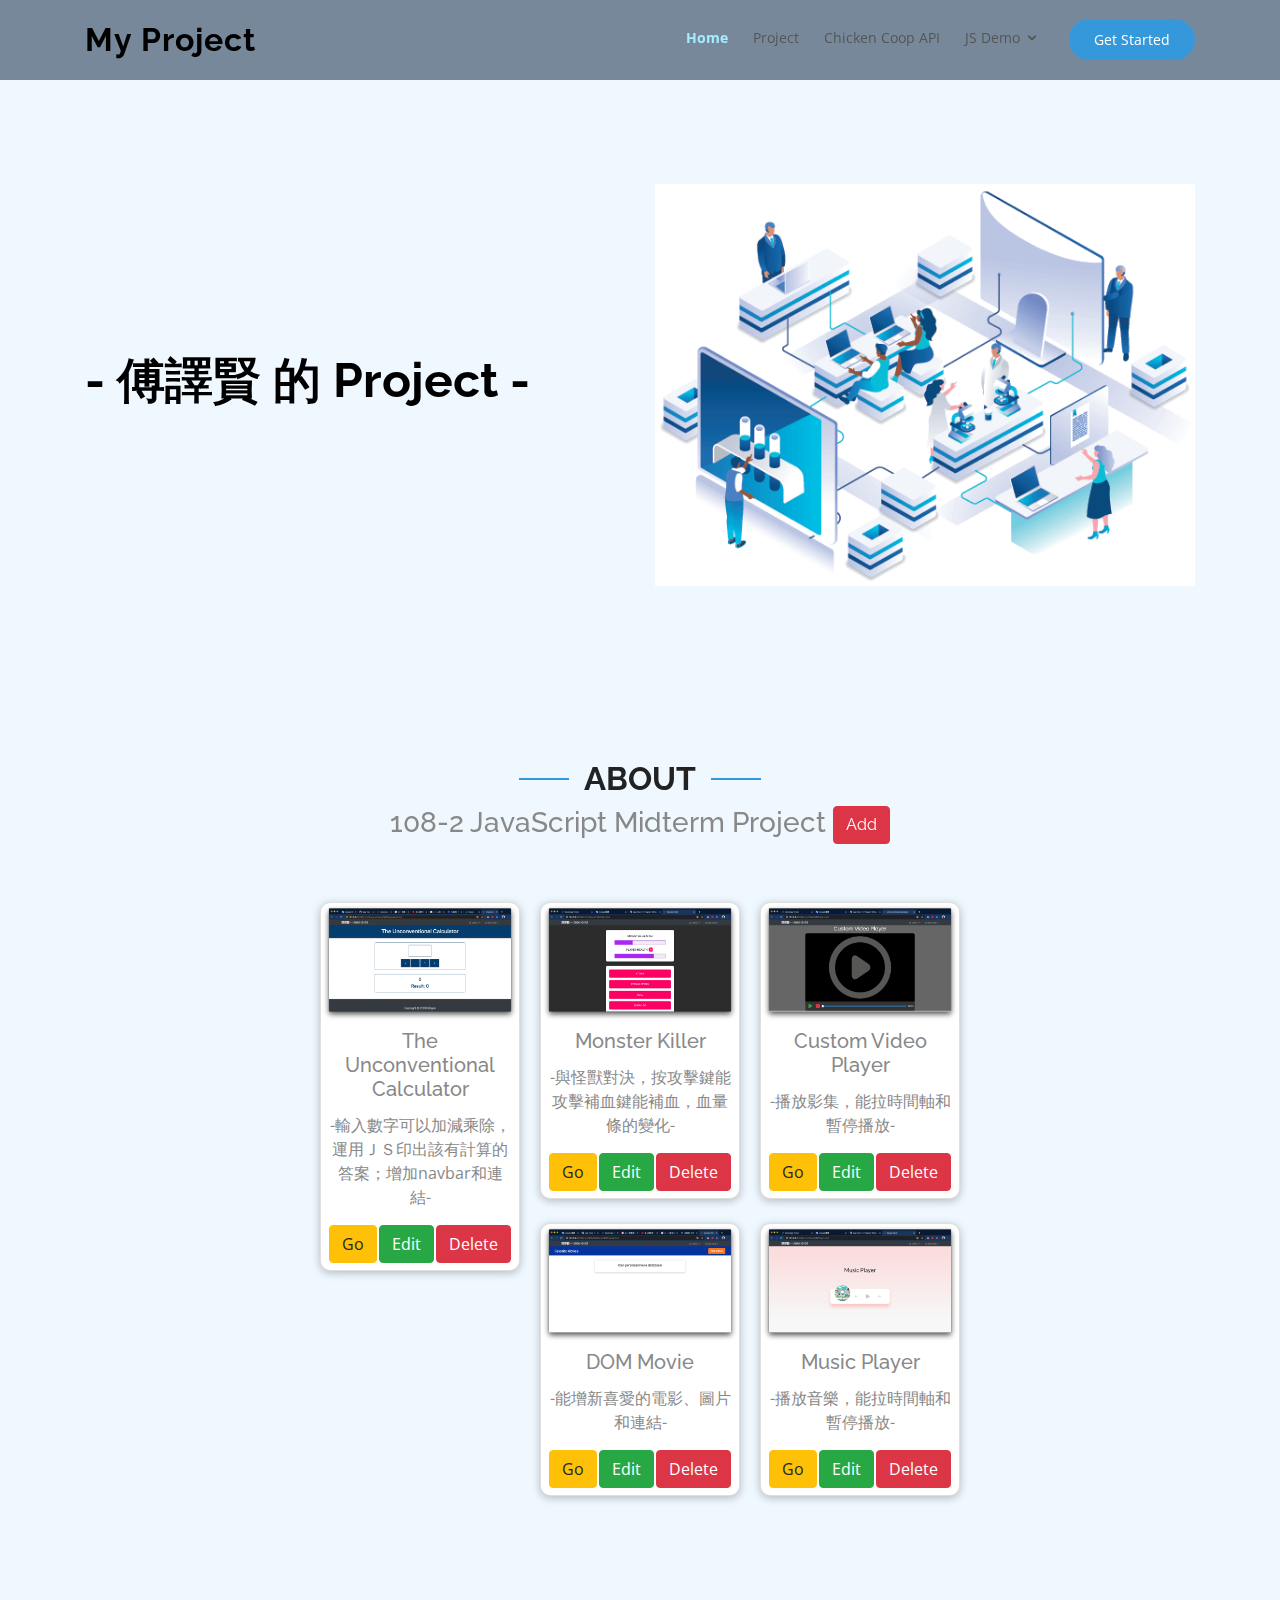
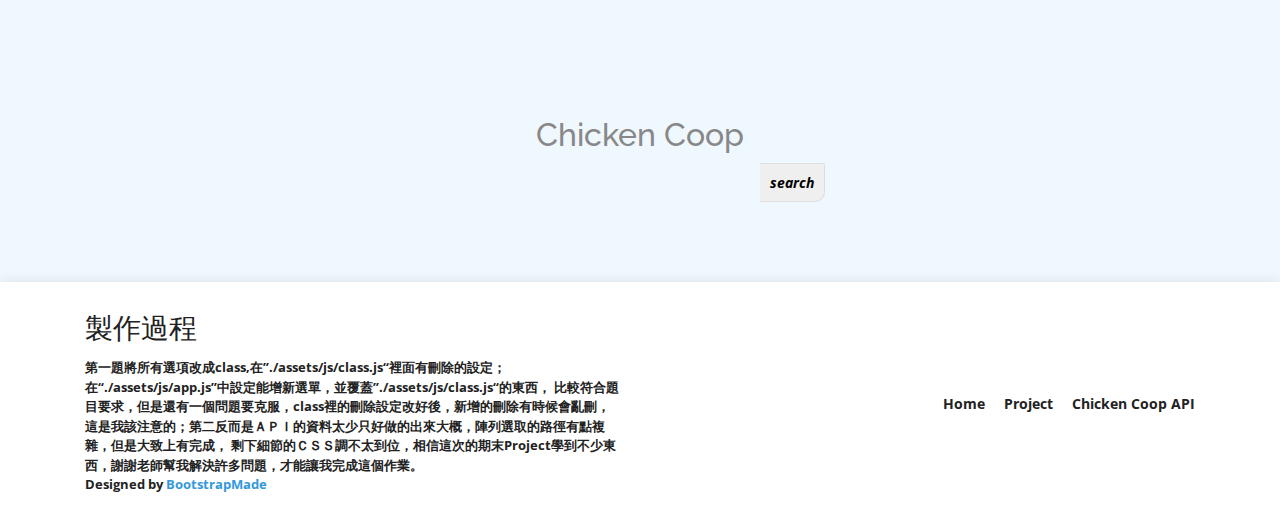
<file: Vesperr/index.html>
<!DOCTYPE html>
<html lang="en">

<head>
  <meta charset="utf-8">
  <meta content="width=device-width, initial-scale=1.0" name="viewport">

  <title>Yes OK !!!</title>
  <meta content="" name="descriptison">
  <meta content="" name="keywords">

  <!-- Favicons -->
  <link href="assets/img/icons8-shark-64.png" rel="icon">
  <link href="assets/img/apple-touch-icon.png" rel="apple-touch-icon">

  <!-- Google Fonts -->
  <link href="https://fonts.googleapis.com/css?family=Open+Sans:300,300i,400,400i,600,600i,700,700i|Raleway:300,300i,400,400i,500,500i,600,600i,700,700i|Poppins:300,300i,400,400i,500,500i,600,600i,700,700i" rel="stylesheet">

  <!-- Vendor CSS Files -->
  <link href="assets/vendor/bootstrap/css/bootstrap.min.css" rel="stylesheet">
  <link href="assets/vendor/icofont/icofont.min.css" rel="stylesheet">
  <link href="assets/vendor/remixicon/remixicon.css" rel="stylesheet">
  <link href="assets/vendor/boxicons/css/boxicons.min.css" rel="stylesheet">
  <link href="assets/vendor/owl.carousel/assets/owl.carousel.min.css" rel="stylesheet">
  <link href="assets/vendor/venobox/venobox.css" rel="stylesheet">
  <link href="assets/vendor/aos/aos.css" rel="stylesheet">

  <!-- Template Main CSS File -->
  <link href="assets/css/main.css" rel="stylesheet">

  <!-- mine -->

  <link rel="stylesheet" href="assets/css/style.css">
<link rel="stylesheet" href="assets/css/app.css">
<link rel="stylesheet" href="assets/css/coop.css">
  <!-- =======================================================
  * Template Name: Vesperr - v2.0.0
  * Template URL: https://bootstrapmade.com/vesperr-free-bootstrap-template/
  * Author: BootstrapMade.com
  * License: https://bootstrapmade.com/license/
  ======================================================== -->
</head>

<body>

  <!-- ======= Header ======= -->
  <header id="header" class="fixed-top d-flex align-items-center">
    <div class="container d-flex align-items-center">

      <div class="logo mr-auto">
        <h1 class="text-light"><a href="index.html"><span>
          My Project </span></a></h1>
        <!-- Uncomment below if you prefer to use an image logo -->
        <!-- <a href="index.html"><img src="assets/img/logo.png" alt="" class="img-fluid"></a>-->
      </div>

      <nav class="nav-menu d-none d-lg-block">
        <ul>
          <li class="active"><a href="#header"><b> Home</b></a></li>
          <li><a href="#about">Project</a></li>
          <li><a href="#counts">Chicken Coop API</a></li>
          <!-- <li><a href="#portfolio">Portfolio</a></li> -->
          <!-- <li><a href="#team">Team</a></li> -->
          <!-- <li><a href="#pricing">Pricing</a></li> -->
          <li class="drop-down"><a href="">JS Demo</a>
            <ul>
              <li><a href="./Unconventional Calculator.html">Unconventional Calculator</a></li>
              <li><a href="./Monster Killer.html">Monster Killer</a></li>
              <li><a href="./DOM Movie Project.html">DOM Movie Project</a></li>
              <li><a href="./Video Player.html">Video Player</a></li>
              <li><a href="./Music Player.html">Music Player</a></li>
            </ul>
          </li>
          <!-- <li><a href="#contact">Contact</a></li> -->

          <li class="get-started"><a href="#about">Get Started</a></li>
        </ul>
      </nav><!-- .nav-menu -->

    </div>
  </header><!-- End Header -->

  <!-- ======= Hero Section ======= -->
  <section id="hero" class="d-flex align-items-center">

    <div class="container">
      <div class="row">
           <!-- 收尋 -->
    <div class="container col-lg-6 pt-5 pt-lg-0 order-2 order-lg-1 d-flex flex-column justify-content-center">
      <h1 data-aos="fade-up">- 傅譯賢 的 Project -</h1>
     
      
      </div>
    <!-- 收尋 -->
        <!-- <div class="col-lg-6 pt-5 pt-lg-0 order-2 order-lg-1 d-flex flex-column justify-content-center">
          <h1 data-aos="fade-up">Grow your business with Vesperr</h1>
          <h2 data-aos="fade-up" data-aos-delay="400">We are team of talanted designers making websites with Bootstrap</h2>
          <div data-aos="fade-up" data-aos-delay="800">
            <a href="#about" class="btn-get-started scrollto">Get Started</a>
          </div>
        </div> -->
        <div class="col-lg-6 order-1 order-lg-2 hero-img" data-aos="fade-left" data-aos-delay="200">
          <img src="assets/img/hero-img.png" class="img-fluid animated" alt="">
        </div>
      </div>
      
    </div>

  </section>
  <!-- End Hero -->

  <main id="main">

    <!-- ======= About Us Section ======= -->
    <section id="about" class="about">
      <div class="container">

        <div class="section-title" data-aos="fade-up">
          <h2>About</h2>
        
        <head id="main-header" class="py-2 text-white text-center">
          <div class="container">
            <div class="row justify-content-center pb-1">
              <div class="col-md-6 " >
                <h3>
                  108-2 JavaScript Midterm Project 
                  <button class="btn btn-danger" id="add-btn">
                    Add 
                  </button>
                </h3>
                </div>
            </div>
          </div>
          </head>
        </div>
            <div class="container"  >
              <div class="card-columns" id="movie-list" >       
                <div id="movie" class="invisible"></div>
              </div>
            </div>
      </div>
    </section>
    <!-- End About Us Section -->

<!-- 遮罩 -->
<section>
  <div id="backdrop"></div>
  <div class="modal card" id="add-modal">
    <div class="modal__content">
      <label for="text">ImageUrl</label>
      <input type="text" name="text" id="text" />
      <label for="image-url">Title</label>
      <input type="text" name="image-url" id="image-url" />
      <label for="text">description</label>
      <input type="text" name="text" id="text" />
      
      <label for="rating">Your Rating</label>
      <input
        type="number"
        step="1"
        max="5"
        min="1"
        name="rating"
        id="rating"
      />
      <label for="text">demoUrl</label>
      <input type="text" name="text" id="text" />
    </div>
    <div class="modal__actions">
      <button class="btn btn--passive">Cancel</button>
      <button class="btn btn--success">Add</button>
    </div>
  </div>
  <div class="modal card" id="delete-modal">
    <h2 class="modal__title">Are you sure?</h2>
    <p class="modal__content">
      Are you sure you want to delete this item? This action can't be made
      undone!
    </p>
    <div class="modal__actions">
      <button class="btn btn--passive">No (Cancel)</button>
      <button class="btn btn--danger">Yes</button>
    </div>
  </div>
</section>
<!-- 遮罩 -->

    <!-- ======= Counts Section ======= -->
    <section id="counts" class="counts">
      <div class="container text-center">
        <h2>
          Chicken Coop</h2>
          
        <div class="flex">
          <form class="flex" id="submit">
          <input data-aos="fade-up" data-aos-delay="400"
          type="text"
          id="search"
          placeholder="Search for meals or keywords"
          />
          <button class="search-btn" type="submit">
            <b><i>search</i>
          <!-- <img class="container col-md-3 pt-1 pt-lg-0 order-2 order-lg-1 " src="./img/search.png" alt=""> -->
          <!-- <i class="fas fa-search" ></i> -->
          </button>
          </form>
          </div>

      <div id="result-heading"></div>
      <div id="meals" class="meals"></div>
      <div id="single-meal"></div>

      </div>
    </section>
    <!-- End Counts Section -->


  </main><!-- End #main -->

  <!-- ======= Footer ======= -->
  <footer id="footer">
    <div class="container">
      <div class="row d-flex align-items-center">
        <div class="col-lg-6 text-lg-left text-center">
          <div class="copyright">
            <h3>
              製作過程
            </h3>
          </div>
          <div class="credits">
          第一題將所有選項改成class,在”./assets/js/class.js“裡面有刪除的設定；
          在“./assets/js/app.js”中設定能增新選單，並覆蓋”./assets/js/class.js“的東西，
          比較符合題目要求，但是還有一個問題要克服，class裡的刪除設定改好後，新增的刪除有時候會亂刪，
          這是我該注意的；第二反而是ＡＰＩ的資料太少只好做的出來大概，陣列選取的路徑有點複雜，但是大致上有完成，
          剩下細節的ＣＳＳ調不太到位，相信這次的期末Project學到不少東西，謝謝老師幫我解決許多問題，才能讓我完成這個作業。
        
            <!-- All the links in the footer should remain intact. -->
            <!-- You can delete the links only if you purchased the pro version. -->
            <!-- Licensing information: https://bootstrapmade.com/license/ -->
            <!-- Purchase the pro version with working PHP/AJAX contact form: https://bootstrapmade.com/vesperr-free-bootstrap-template/ -->
            <br>Designed by <a href="https://bootstrapmade.com/">BootstrapMade</a>
          </div>
        </div>
        <div class="col-lg-6">
          <nav class="footer-links text-lg-right text-center pt-2 pt-lg-0">
            <a href="#intro" class="scrollto">Home</a>
            <a href="#about" class="scrollto">Project</a>
            <a href="#counts">Chicken Coop API</a>
            
          </nav>
        </div>
      </div>
    </div>
  </footer>
  <!-- End Footer -->

  <a href="#" class="back-to-top"><i class="icofont-simple-up"></i></a>

  <!-- Vendor JS Files -->
  <script src="assets/vendor/jquery/jquery.min.js"></script>
  <script src="assets/vendor/bootstrap/js/bootstrap.bundle.min.js"></script>
  <script src="assets/vendor/jquery.easing/jquery.easing.min.js"></script>
  <script src="assets/vendor/php-email-form/validate.js"></script>
  <script src="assets/vendor/waypoints/jquery.waypoints.min.js"></script>
  <script src="assets/vendor/counterup/counterup.min.js"></script>
  <script src="assets/vendor/owl.carousel/owl.carousel.min.js"></script>
  <script src="assets/vendor/isotope-layout/isotope.pkgd.min.js"></script>
  <script src="assets/vendor/venobox/venobox.min.js"></script>
  <script src="assets/vendor/aos/aos.js"></script>

  <!-- Template Main JS File -->
  <script src="assets/js/main.js"></script>

  <!-- mine -->
<script src="assets/js/coop.js"></script>
  <script src="assets/js/app.js"></script>
  <script src="assets/js/class.js"></script>
</body>

</html>
</file>
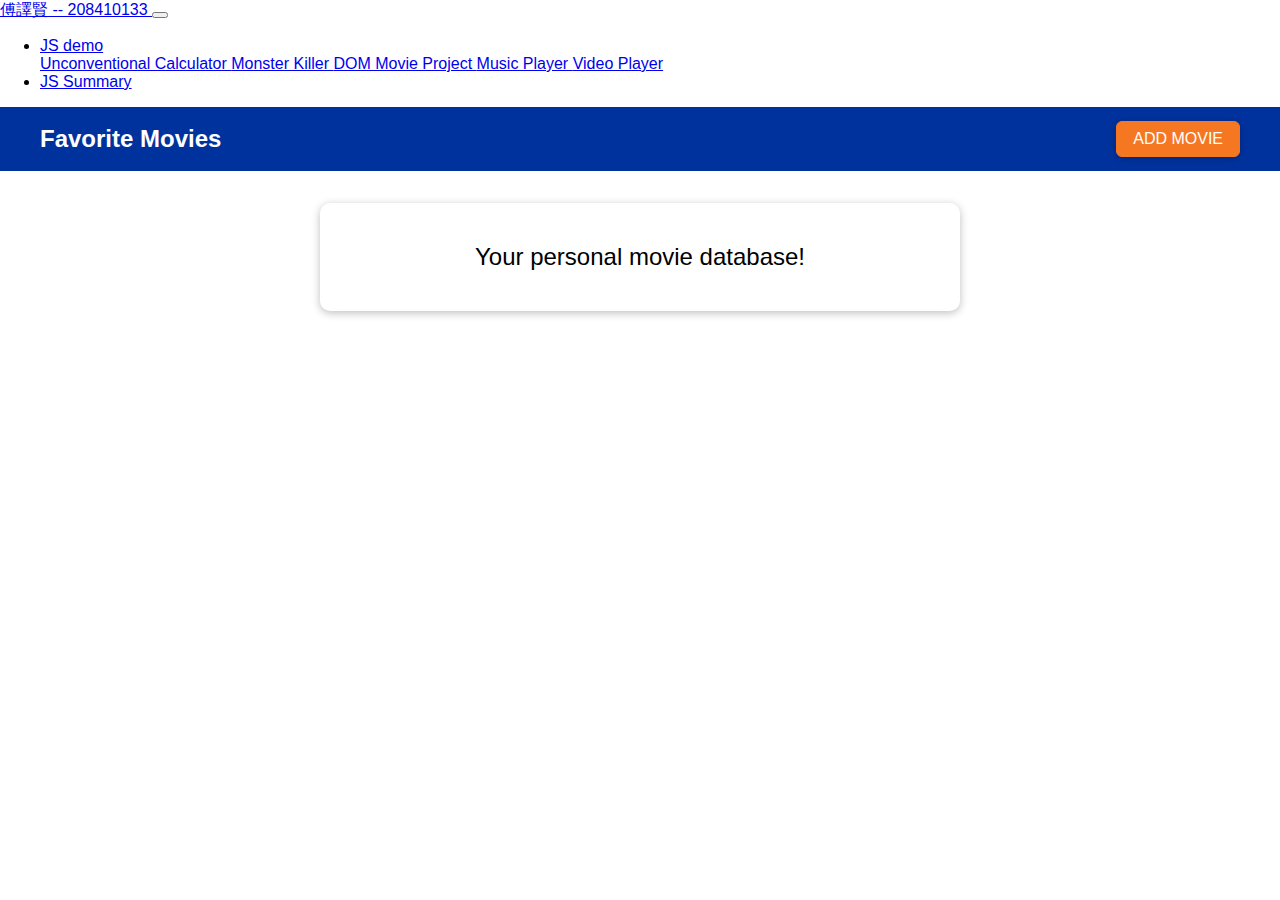
<file: Vesperr/DOM Movie Project.html>
<!DOCTYPE html>
<html lang="en">

<head>
  <meta charset="UTF-8">
  <meta name="viewport" content="width=device-width, initial-scale=1.0">
  <meta http-equiv="X-UA-Compatible" content="ie=edge">
  <link rel="stylesheet" href="https://use.fontawesome.com/releases/v5.0.13/css/all.css" integrity="sha384-DNOHZ68U8hZfKXOrtjWvjxusGo9WQnrNx2sqG0tfsghAvtVlRW3tvkXWZh58N9jp"
    crossorigin="anonymous">
  <link rel="stylesheet" href="https://stackpath.bootstrapcdn.com/bootstrap/4.1.1/css/bootstrap.min.css" integrity="sha384-WskhaSGFgHYWDcbwN70/dfYBj47jz9qbsMId/iRN3ewGhXQFZCSftd1LZCfmhktB"
    crossorigin="anonymous">
  <link rel="stylesheet" href="./DOM Movie/app.css">
  <title>Monster Killer</title>
</head>

<body>
  <nav class="navbar navbar-expand-sm navbar-dark bg-dark p-0">
    <div class="container">
      <a href="./index.html" class="navbar-brand"> 傅譯賢 -- 208410133 </a>
      <button class="navbar-toggler" data-toggle="collapse" data-target="#navbarCollapse">
        <span class="navbar-toggler-icon"></span>
      </button>
      <div class="collapse navbar-collapse" id="navbarCollapse">

              <ul class="navbar-nav ml-auto">
          <li class="nav-item dropdown mr-3">
            <a href="#" class="nav-link dropdown-toggle" data-toggle="dropdown">
          JS demo
            </a>
            <div class="dropdown-menu">
              <a href="./Unconventional Calculator.html" class="dropdown-item">
                 Unconventional Calculator
              </a>
              <a href="./Monster Killer.html" class="dropdown-item">
                 Monster Killer
              </a>
              <a href="./DOM Movie Project.html" class="dropdown-item">
                 DOM Movie Project
              </a>
              <a href="./Music Player.html" class="dropdown-item">
                 Music Player
              </a>
              <a href="./Video Player.html" class="dropdown-item">
                 Video Player
              </a>
            </div>
          </li>
          <li class="nav-item">
            <a href="./index.html" class="nav-link">
              JS Summary
            </a>
          </li>
        </ul>
      </div>
    </div>
  </nav>
 
  <div id="backdrop"></div>
  <div class="modal card" id="add-modal">
    <div class="modal__content">
      <label for="title">Movie Title</label>
      <input type="text" name="title" id="title" />
      <label for="image-url">Image URL</label>
      <input type="text" name="image-url" id="image-url" />
      <label for="rating">Your Rating</label>
      <input
        type="number"
        step="1"
        max="5"
        min="1"
        name="rating"
        id="rating"
      />
    </div>
    <div class="modal__actions">
      <button class="btn btn--passive">Cancel</button>
      <button class="btn btn--success">Add</button>
    </div>
  </div>
  <div class="modal card" id="delete-modal">
    <h2 class="modal__title">Are you sure?</h2>
    <p class="modal__content">
      Are you sure you want to delete this item? This action can't be made
      undone!
    </p>
    <div class="modal__actions">
      <button class="btn btn--passive">No (Cancel)</button>
      <button class="btn btn--danger">Yes</button>
    </div>
  </div>

  <header>
    <h1>Favorite Movies</h1>
    <button>ADD MOVIE</button>
  </header>

  <main>
    <section id="entry-text" class="card">
      <p>Your personal movie database!</p>
    </section>
    <ul id="movie-list">
      
    </ul>
  </main>


<script src="./DOM Movie/app.js"></script>
  <script src="http://code.jquery.com/jquery-3.3.1.min.js" integrity="sha256-FgpCb/KJQlLNfOu91ta32o/NMZxltwRo8QtmkMRdAu8="
    crossorigin="anonymous"></script>
  <script src="https://cdnjs.cloudflare.com/ajax/libs/popper.js/1.14.3/umd/popper.min.js" integrity="sha384-ZMP7rVo3mIykV+2+9J3UJ46jBk0WLaUAdn689aCwoqbBJiSnjAK/l8WvCWPIPm49"
    crossorigin="anonymous"></script>
  <script src="https://stackpath.bootstrapcdn.com/bootstrap/4.1.1/js/bootstrap.min.js" integrity="sha384-smHYKdLADwkXOn1EmN1qk/HfnUcbVRZyYmZ4qpPea6sjB/pTJ0euyQp0Mk8ck+5T"
    crossorigin="anonymous"></script>
  <script src="https://cdn.ckeditor.com/4.9.2/standard/ckeditor.js"></script>

  <script>
    // Get the current year for the copyright
    $('#year').text(new Date().getFullYear());

    CKEDITOR.replace('editor1');
  </script>
</body>

</html>
</file>
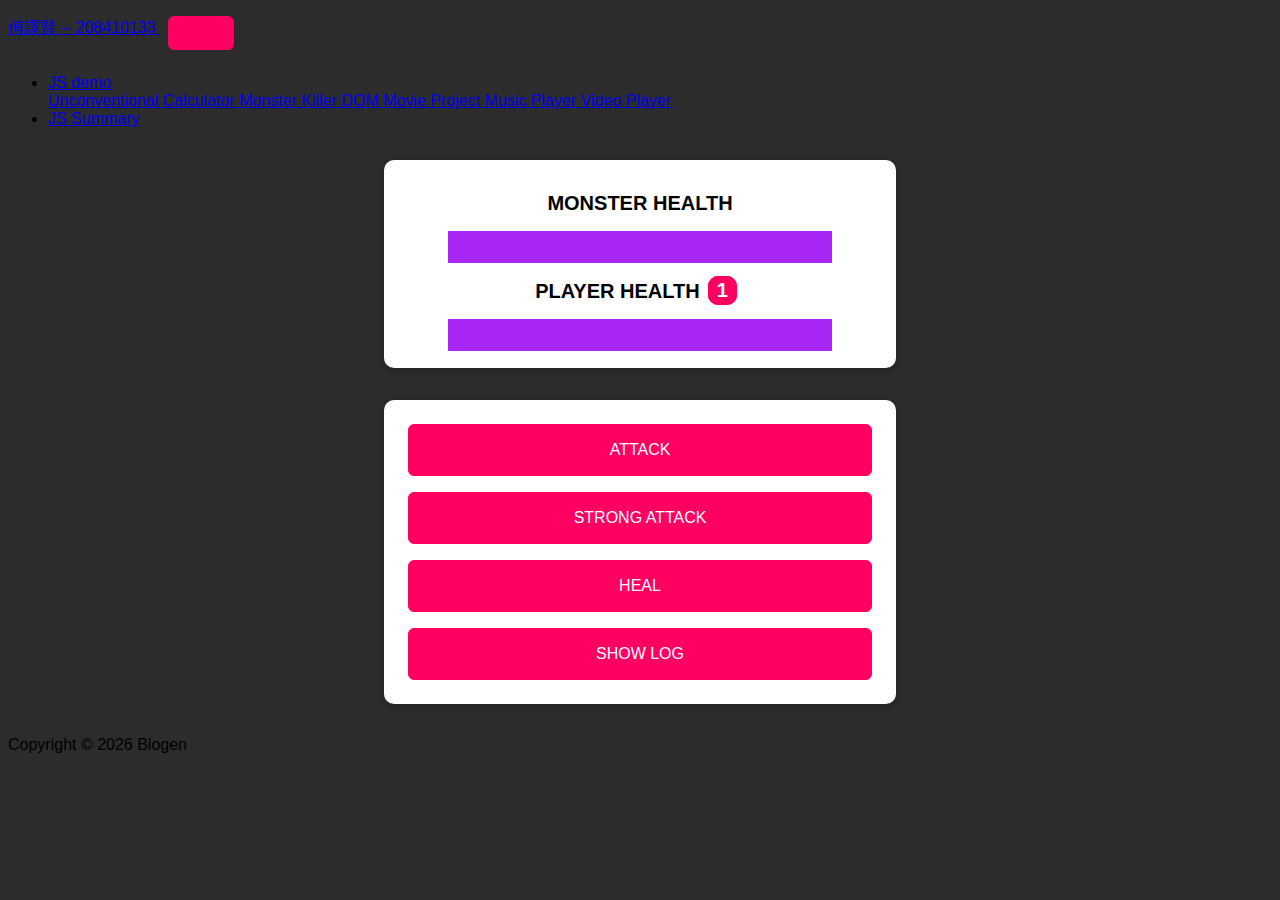
<file: Vesperr/Monster Killer.html>
<!DOCTYPE html>
<html lang="en">

<head>
  <meta charset="UTF-8">
  <meta name="viewport" content="width=device-width, initial-scale=1.0">
  <meta http-equiv="X-UA-Compatible" content="ie=edge">
  <link rel="stylesheet" href="https://use.fontawesome.com/releases/v5.0.13/css/all.css" integrity="sha384-DNOHZ68U8hZfKXOrtjWvjxusGo9WQnrNx2sqG0tfsghAvtVlRW3tvkXWZh58N9jp"
    crossorigin="anonymous">
  <link rel="stylesheet" href="https://stackpath.bootstrapcdn.com/bootstrap/4.1.1/css/bootstrap.min.css" integrity="sha384-WskhaSGFgHYWDcbwN70/dfYBj47jz9qbsMId/iRN3ewGhXQFZCSftd1LZCfmhktB"
    crossorigin="anonymous">
  <link rel="stylesheet" href="./MK/app.css">
  <title>Monster Killer</title>
</head>

<body>
  <nav class="navbar navbar-expand-sm navbar-dark bg-dark p-0">
    <div class="container">
      <a href="./index.html" class="navbar-brand"> 傅譯賢 -- 208410133 </a>
      <button class="navbar-toggler" data-toggle="collapse" data-target="#navbarCollapse">
        <span class="navbar-toggler-icon"></span>
      </button>
      <div class="collapse navbar-collapse" id="navbarCollapse">

              <ul class="navbar-nav ml-auto">
          <li class="nav-item dropdown mr-3">
            <a href="#" class="nav-link dropdown-toggle" data-toggle="dropdown">
          JS demo
            </a>
            <div class="dropdown-menu">
              <a href="./Unconventional Calculator.html" class="dropdown-item">
                 Unconventional Calculator
              </a>
              <a href="./Monster Killer.html" class="dropdown-item">
                 Monster Killer
              </a>
              <a href="./DOM Movie Project.html" class="dropdown-item">
                 DOM Movie Project
              </a>
              <a href="./Music Player.html" class="dropdown-item">
                 Music Player
              </a>
              <a href="./Video Player.html" class="dropdown-item">
                 Video Player
              </a>
            </div>
          </li>
          <li class="nav-item">
            <a href="./index.html" class="nav-link">
              JS Summary
            </a>
          </li>
        </ul>
      </div>
    </div>
  </nav>

  <section id="health-levels">
    <h2>MONSTER HEALTH</h2>
    <progress id="monster-health" max="100" value="100">100%</progress>
    <h2>PLAYER HEALTH<span id="bonus-life">1</span></h2>
    <progress id="player-health" max="100" value="100">100%</progress>
  </section>
  <section id="controls">
    <button id="attack-btn">ATTACK</button>
    <button id="strong-attack-btn">STRONG ATTACK</button>
    <button id="heal-btn">HEAL</button>
    <button id="log-btn">SHOW LOG</button>
  </section>

  <!-- FOOTER -->
  <footer id="main-footer" class="bg-dark text-white mt-5 p-5">
    <div class="container">
      <div class="row">
        <div class="col">
          <p class="lead text-center">
            Copyright &copy;
            <span id="year"></span>
            Blogen
          </p>
        </div>
      </div>
    </div>
  </footer>

<script src="./MK/vendor.js"></script>
<script src="./MK/app.js"></script>
  <script src="http://code.jquery.com/jquery-3.3.1.min.js" integrity="sha256-FgpCb/KJQlLNfOu91ta32o/NMZxltwRo8QtmkMRdAu8="
    crossorigin="anonymous"></script>
  <script src="https://cdnjs.cloudflare.com/ajax/libs/popper.js/1.14.3/umd/popper.min.js" integrity="sha384-ZMP7rVo3mIykV+2+9J3UJ46jBk0WLaUAdn689aCwoqbBJiSnjAK/l8WvCWPIPm49"
    crossorigin="anonymous"></script>
  <script src="https://stackpath.bootstrapcdn.com/bootstrap/4.1.1/js/bootstrap.min.js" integrity="sha384-smHYKdLADwkXOn1EmN1qk/HfnUcbVRZyYmZ4qpPea6sjB/pTJ0euyQp0Mk8ck+5T"
    crossorigin="anonymous"></script>
  <script src="https://cdn.ckeditor.com/4.9.2/standard/ckeditor.js"></script>

  <script>
    // Get the current year for the copyright
    $('#year').text(new Date().getFullYear());

    CKEDITOR.replace('editor1');
  </script>
</body>

</html>
</file>
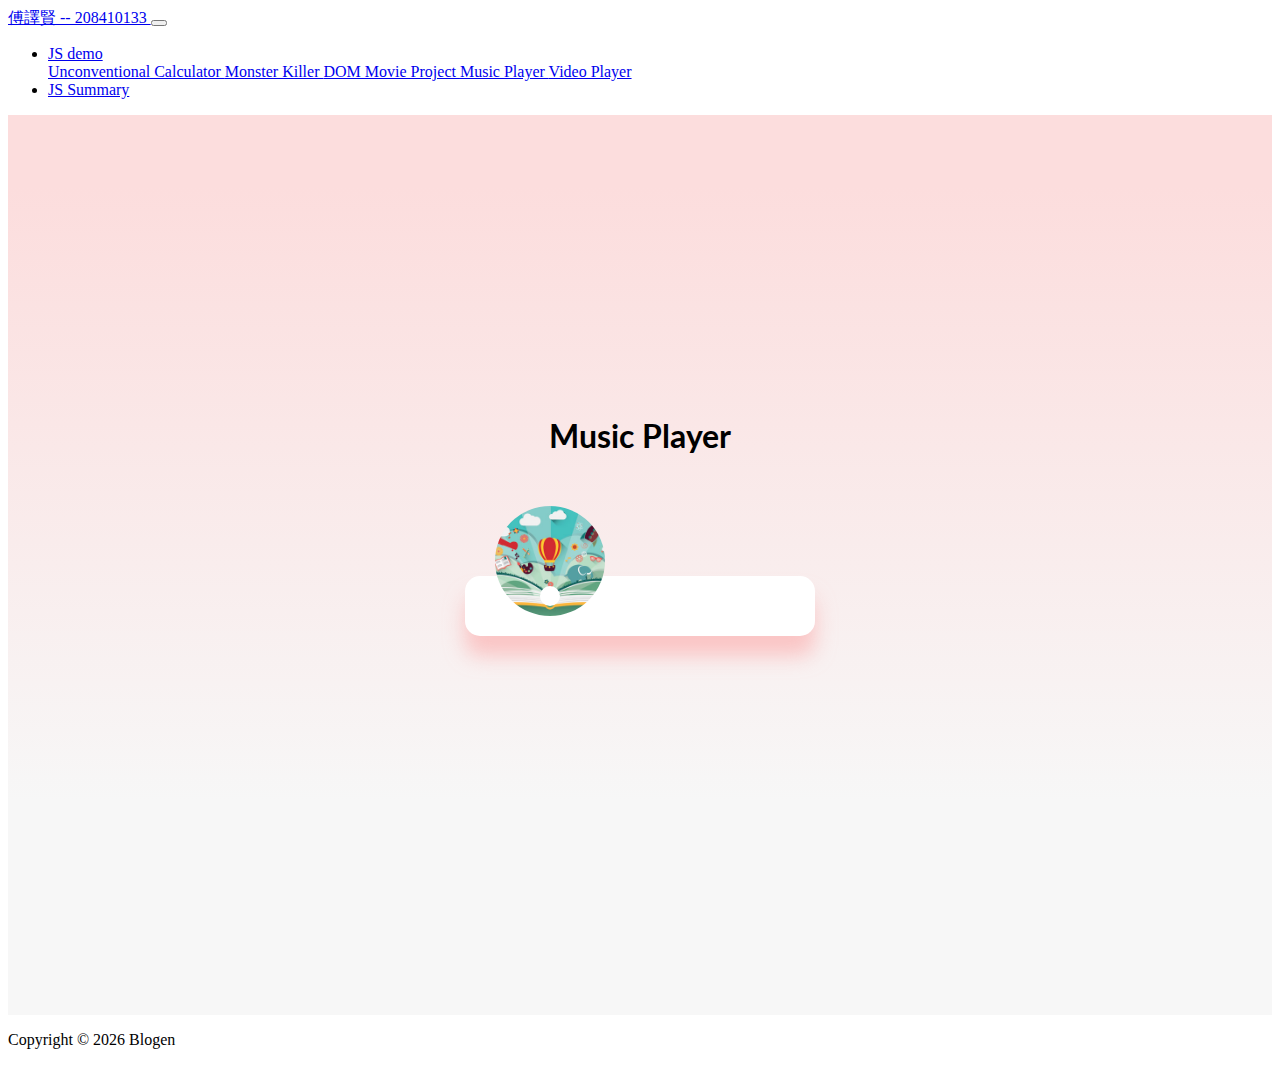
<file: Vesperr/Music Player.html>
<!DOCTYPE html>
<html lang="en">

<head>
  <meta charset="UTF-8">
  <meta name="viewport" content="width=device-width, initial-scale=1.0">
  <meta http-equiv="X-UA-Compatible" content="ie=edge">
  <link rel="stylesheet" href="https://use.fontawesome.com/releases/v5.0.13/css/all.css" integrity="sha384-DNOHZ68U8hZfKXOrtjWvjxusGo9WQnrNx2sqG0tfsghAvtVlRW3tvkXWZh58N9jp"
    crossorigin="anonymous">
  <link rel="stylesheet" href="https://stackpath.bootstrapcdn.com/bootstrap/4.1.1/css/bootstrap.min.css" integrity="sha384-WskhaSGFgHYWDcbwN70/dfYBj47jz9qbsMId/iRN3ewGhXQFZCSftd1LZCfmhktB"
    crossorigin="anonymous">
  <link rel="stylesheet" href="./MP/style.css">
  <title>Music Player</title>
</head>

<body>
  <nav class="navbar navbar-expand-sm navbar-dark bg-dark p-0">
    <div class="container">
      <a href="./index.html" class="navbar-brand"> 傅譯賢 -- 208410133 </a>
      <button class="navbar-toggler" data-toggle="collapse" data-target="#navbarCollapse">
        <span class="navbar-toggler-icon"></span>
      </button>
      <div class="collapse navbar-collapse" id="navbarCollapse">

              <ul class="navbar-nav ml-auto">
          <li class="nav-item dropdown mr-3">
            <a href="#" class="nav-link dropdown-toggle" data-toggle="dropdown">
          JS demo
            </a>
            <div class="dropdown-menu">
              <a href="./Unconventional Calculator.html" class="dropdown-item">
                 Unconventional Calculator
              </a>
              <a href="./Monster Killer.html" class="dropdown-item">
                 Monster Killer
              </a>
              <a href="./DOM Movie Project.html" class="dropdown-item">
                 DOM Movie Project
              </a>
              <a href="./Music Player.html" class="dropdown-item">
                 Music Player
              </a>
              <a href="./Video Player.html" class="dropdown-item">
                 Video Player
              </a>
            </div>
          </li>
          <li class="nav-item">
            <a href="./index.html" class="nav-link">
              JS Summary
            </a>
          </li>
        </ul>
      </div>
    </div>
  </nav>
  <body1>
    <h1>Music Player</h1>

    <div class="music-container" id="music-container">
      <div class="music-info">
        <h4 id="title"></h4>
        <div class="progress-container" id="progress-container">
          <div class="progress" id="progress"></div>
        </div>
      </div>

      <audio src="./MP/music/ukulele.mp3" id="audio"></audio>

      <div class="img-container">
        <img src="./MP/img/ukulele.jpg" alt="music-cover" id="cover" />
      </div>
      <div class="navigation">
        <button id="prev" class="action-btn">
          <i class="fas fa-backward"></i>
        </button>
        <button id="play" class="action-btn action-btn-big">
          <i class="fas fa-play"></i>
        </button>
        <button id="next" class="action-btn">
          <i class="fas fa-forward"></i>
        </button>
      </div>
    </div>

    <script src="./MP/script.js"></script>
 
  </body1>

  <!-- FOOTER -->
  <footer id="main-footer" class="bg-dark text-white mt-5 p-5">
    <div class="container">
      <div class="row">
        <div class="col">
          <p class="lead text-center">
            Copyright &copy;
            <span id="year"></span>
            Blogen
          </p>
        </div>
      </div>
    </div>
  </footer>

<script src="./MP/script.js"></script>
  <script src="http://code.jquery.com/jquery-3.3.1.min.js" integrity="sha256-FgpCb/KJQlLNfOu91ta32o/NMZxltwRo8QtmkMRdAu8="
    crossorigin="anonymous"></script>
  <script src="https://cdnjs.cloudflare.com/ajax/libs/popper.js/1.14.3/umd/popper.min.js" integrity="sha384-ZMP7rVo3mIykV+2+9J3UJ46jBk0WLaUAdn689aCwoqbBJiSnjAK/l8WvCWPIPm49"
    crossorigin="anonymous"></script>
  <script src="https://stackpath.bootstrapcdn.com/bootstrap/4.1.1/js/bootstrap.min.js" integrity="sha384-smHYKdLADwkXOn1EmN1qk/HfnUcbVRZyYmZ4qpPea6sjB/pTJ0euyQp0Mk8ck+5T"
    crossorigin="anonymous"></script>
  <script src="https://cdn.ckeditor.com/4.9.2/standard/ckeditor.js"></script>

  <script>
    // Get the current year for the copyright
    $('#year').text(new Date().getFullYear());

    CKEDITOR.replace('editor1');
  </script>
</body>

</html>
</file>
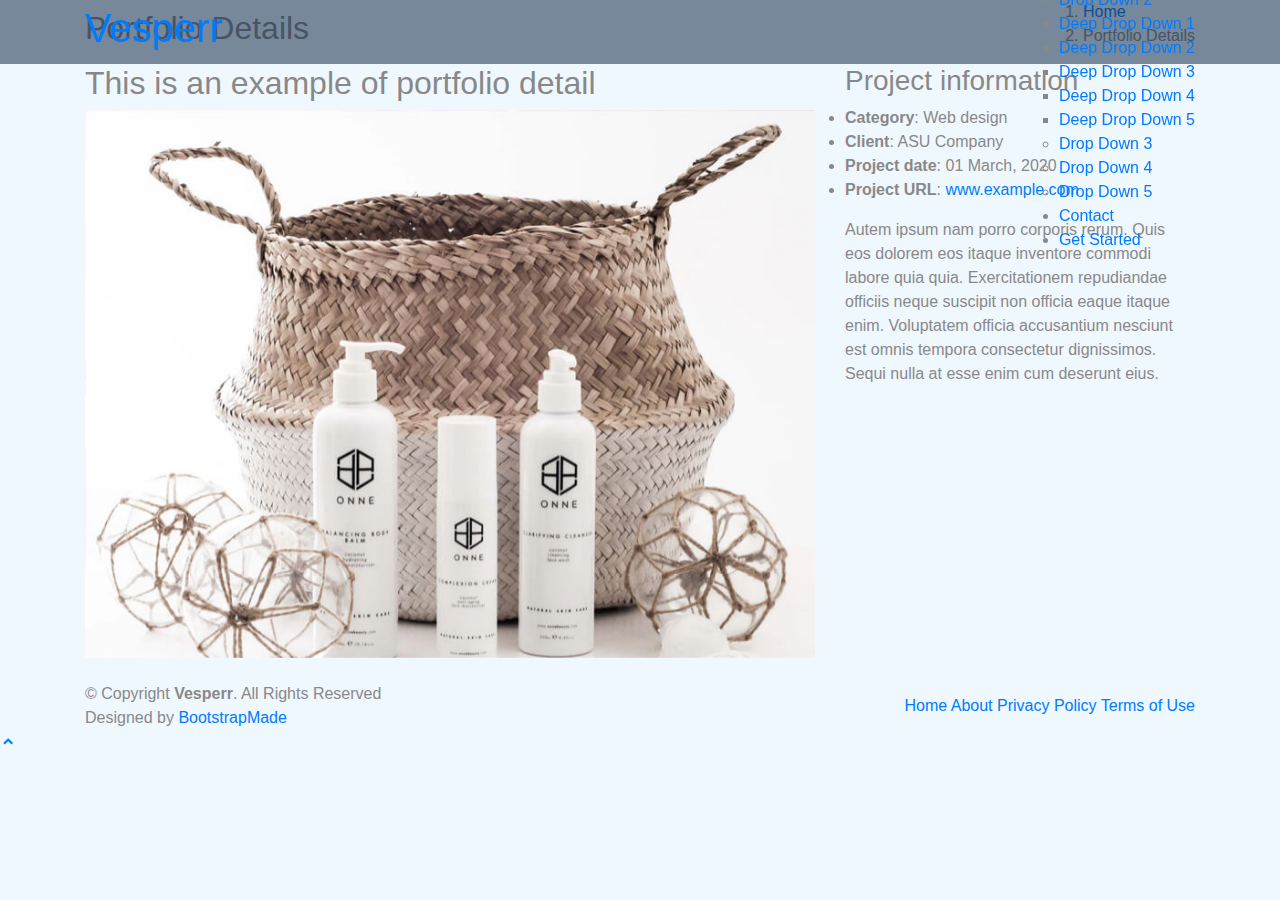
<file: Vesperr/portfolio-details.html>
<!DOCTYPE html>
<html lang="en">

<head>
  <meta charset="utf-8">
  <meta content="width=device-width, initial-scale=1.0" name="viewport">

  <title>Portfolio Details - Vesperr Bootstrap Template</title>
  <meta content="" name="descriptison">
  <meta content="" name="keywords">

  <!-- Favicons -->
  <link href="assets/img/favicon.png" rel="icon">
  <link href="assets/img/apple-touch-icon.png" rel="apple-touch-icon">

  <!-- Google Fonts -->
  <link href="https://fonts.googleapis.com/css?family=Open+Sans:300,300i,400,400i,600,600i,700,700i|Raleway:300,300i,400,400i,500,500i,600,600i,700,700i|Poppins:300,300i,400,400i,500,500i,600,600i,700,700i" rel="stylesheet">

  <!-- Vendor CSS Files -->
  <link href="assets/vendor/bootstrap/css/bootstrap.min.css" rel="stylesheet">
  <link href="assets/vendor/icofont/icofont.min.css" rel="stylesheet">
  <link href="assets/vendor/remixicon/remixicon.css" rel="stylesheet">
  <link href="assets/vendor/boxicons/css/boxicons.min.css" rel="stylesheet">
  <link href="assets/vendor/owl.carousel/assets/owl.carousel.min.css" rel="stylesheet">
  <link href="assets/vendor/venobox/venobox.css" rel="stylesheet">
  <link href="assets/vendor/aos/aos.css" rel="stylesheet">

  <!-- Template Main CSS File -->
  <link href="assets/css/style.css" rel="stylesheet">

  <!-- =======================================================
  * Template Name: Vesperr - v2.0.0
  * Template URL: https://bootstrapmade.com/vesperr-free-bootstrap-template/
  * Author: BootstrapMade.com
  * License: https://bootstrapmade.com/license/
  ======================================================== -->
</head>

<body>

  <!-- ======= Header ======= -->
  <header id="header" class="fixed-top d-flex align-items-center">
    <div class="container d-flex align-items-center">

      <div class="logo mr-auto">
        <h1 class="text-light"><a href="index.html"><span>Vesperr</span></a></h1>
        <!-- Uncomment below if you prefer to use an image logo -->
        <!-- <a href="index.html"><img src="assets/img/logo.png" alt="" class="img-fluid"></a>-->
      </div>

      <nav class="nav-menu d-none d-lg-block">
        <ul>
          <li class="active"><a href="#header">Home</a></li>
          <li><a href="#about">About</a></li>
          <li><a href="#services">Services</a></li>
          <li><a href="#portfolio">Portfolio</a></li>
          <li><a href="#team">Team</a></li>
          <li><a href="#pricing">Pricing</a></li>
          <li class="drop-down"><a href="">Drop Down</a>
            <ul>
              <li><a href="#">Drop Down 1</a></li>
              <li class="drop-down"><a href="#">Drop Down 2</a>
                <ul>
                  <li><a href="#">Deep Drop Down 1</a></li>
                  <li><a href="#">Deep Drop Down 2</a></li>
                  <li><a href="#">Deep Drop Down 3</a></li>
                  <li><a href="#">Deep Drop Down 4</a></li>
                  <li><a href="#">Deep Drop Down 5</a></li>
                </ul>
              </li>
              <li><a href="#">Drop Down 3</a></li>
              <li><a href="#">Drop Down 4</a></li>
              <li><a href="#">Drop Down 5</a></li>
            </ul>
          </li>
          <li><a href="#contact">Contact</a></li>

          <li class="get-started"><a href="#about">Get Started</a></li>
        </ul>
      </nav><!-- .nav-menu -->

    </div>
  </header><!-- End Header -->

  <main id="main">

    <!-- ======= Breadcrumbs ======= -->
    <section id="breadcrumbs" class="breadcrumbs">
      <div class="container">

        <div class="d-flex justify-content-between align-items-center">
          <h2>Portfolio Details</h2>
          <ol>
            <li><a href="index.html">Home</a></li>
            <li>Portfolio Details</li>
          </ol>
        </div>

      </div>
    </section><!-- End Breadcrumbs -->

    <!-- ======= Portfolio Details Section ======= -->
    <section id="portfolio-details" class="portfolio-details">
      <div class="container">

        <div class="row">

          <div class="col-lg-8">
            <h2 class="portfolio-title">This is an example of portfolio detail</h2>
            <div class="owl-carousel portfolio-details-carousel">
              <img src="assets/img/portfolio/portfolio-1.jpg" class="img-fluid" alt="">
              <img src="assets/img/portfolio/portfolio-2.jpg" class="img-fluid" alt="">
              <img src="assets/img/portfolio/portfolio-3.jpg" class="img-fluid" alt="">
            </div>
          </div>

          <div class="col-lg-4 portfolio-info">
            <h3>Project information</h3>
            <ul>
              <li><strong>Category</strong>: Web design</li>
              <li><strong>Client</strong>: ASU Company</li>
              <li><strong>Project date</strong>: 01 March, 2020</li>
              <li><strong>Project URL</strong>: <a href="#">www.example.com</a></li>
            </ul>

            <p>
              Autem ipsum nam porro corporis rerum. Quis eos dolorem eos itaque inventore commodi labore quia quia. Exercitationem repudiandae officiis neque suscipit non officia eaque itaque enim. Voluptatem officia accusantium nesciunt est omnis tempora consectetur dignissimos. Sequi nulla at esse enim cum deserunt eius.
            </p>
          </div>

        </div>

      </div>
    </section><!-- End Portfolio Details Section -->

  </main><!-- End #main -->

  <!-- ======= Footer ======= -->
  <footer id="footer">
    <div class="container">
      <div class="row d-flex align-items-center">
        <div class="col-lg-6 text-lg-left text-center">
          <div class="copyright">
            &copy; Copyright <strong>Vesperr</strong>. All Rights Reserved
          </div>
          <div class="credits">
            <!-- All the links in the footer should remain intact. -->
            <!-- You can delete the links only if you purchased the pro version. -->
            <!-- Licensing information: https://bootstrapmade.com/license/ -->
            <!-- Purchase the pro version with working PHP/AJAX contact form: https://bootstrapmade.com/vesperr-free-bootstrap-template/ -->
            Designed by <a href="https://bootstrapmade.com/">BootstrapMade</a>
          </div>
        </div>
        <div class="col-lg-6">
          <nav class="footer-links text-lg-right text-center pt-2 pt-lg-0">
            <a href="#intro" class="scrollto">Home</a>
            <a href="#about" class="scrollto">About</a>
            <a href="#">Privacy Policy</a>
            <a href="#">Terms of Use</a>
          </nav>
        </div>
      </div>
    </div>
  </footer><!-- End Footer -->

  <a href="#" class="back-to-top"><i class="icofont-simple-up"></i></a>

  <!-- Vendor JS Files -->
  <script src="assets/vendor/jquery/jquery.min.js"></script>
  <script src="assets/vendor/bootstrap/js/bootstrap.bundle.min.js"></script>
  <script src="assets/vendor/jquery.easing/jquery.easing.min.js"></script>
  <script src="assets/vendor/php-email-form/validate.js"></script>
  <script src="assets/vendor/waypoints/jquery.waypoints.min.js"></script>
  <script src="assets/vendor/counterup/counterup.min.js"></script>
  <script src="assets/vendor/owl.carousel/owl.carousel.min.js"></script>
  <script src="assets/vendor/isotope-layout/isotope.pkgd.min.js"></script>
  <script src="assets/vendor/venobox/venobox.min.js"></script>
  <script src="assets/vendor/aos/aos.js"></script>

  <!-- Template Main JS File -->
  <script src="assets/js/main.js"></script>

</body>

</html>
</file>
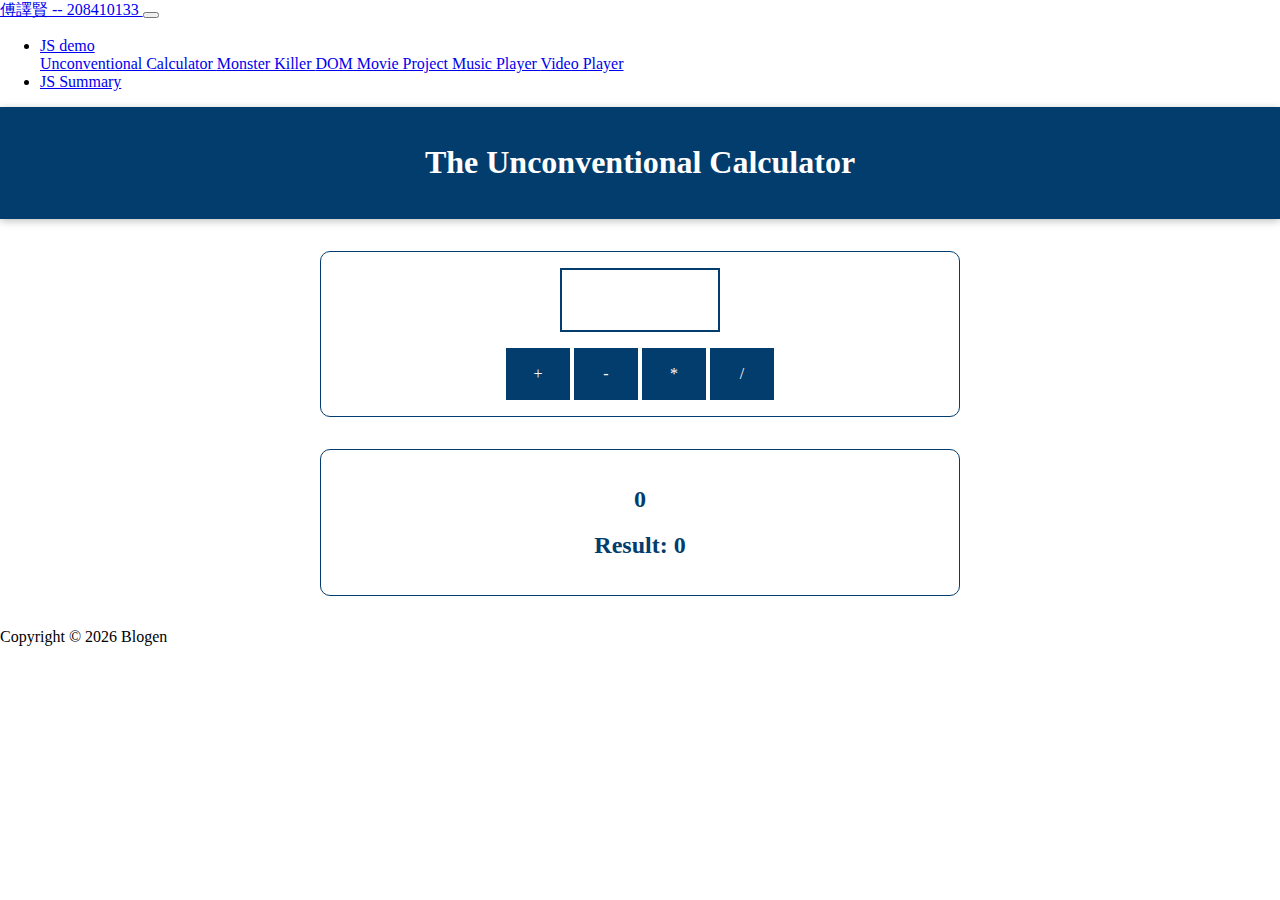
<file: Vesperr/Unconventional Calculator.html>
<!DOCTYPE html>
<html lang="en">

<head>
  <meta charset="UTF-8">
  <meta name="viewport" content="width=device-width, initial-scale=1.0">
  <meta http-equiv="X-UA-Compatible" content="ie=edge">
  <link rel="stylesheet" href="https://use.fontawesome.com/releases/v5.0.13/css/all.css" integrity="sha384-DNOHZ68U8hZfKXOrtjWvjxusGo9WQnrNx2sqG0tfsghAvtVlRW3tvkXWZh58N9jp"
    crossorigin="anonymous">
  <link rel="stylesheet" href="https://stackpath.bootstrapcdn.com/bootstrap/4.1.1/css/bootstrap.min.css" integrity="sha384-WskhaSGFgHYWDcbwN70/dfYBj47jz9qbsMId/iRN3ewGhXQFZCSftd1LZCfmhktB"
    crossorigin="anonymous">
  <link rel="stylesheet" href="./UC/app.css">
  <title>Unconventional Calculator</title>
</head>

<body>
  <nav class="navbar navbar-expand-sm navbar-dark bg-dark p-0">
    <div class="container">
      <a href="./index.html" class="navbar-brand"> 傅譯賢 -- 208410133 </a>
      <button class="navbar-toggler" data-toggle="collapse" data-target="#navbarCollapse">
        <span class="navbar-toggler-icon"></span>
      </button>
      <div class="collapse navbar-collapse" id="navbarCollapse">

              <ul class="navbar-nav ml-auto">
          <li class="nav-item dropdown mr-3">
            <a href="#" class="nav-link dropdown-toggle" data-toggle="dropdown">
          JS demo
            </a>
            <div class="dropdown-menu">
              <a href="./Unconventional Calculator.html" class="dropdown-item">
                 Unconventional Calculator
              </a>
              <a href="./Monster Killer.html" class="dropdown-item">
                 Monster Killer
              </a>
              <a href="./DOM Movie Project.html" class="dropdown-item">
                 DOM Movie Project
              </a>
              <a href="./Music Player.html" class="dropdown-item">
                 Music Player
              </a>
              <a href="./Video Player.html" class="dropdown-item">
                 Video Player
              </a>
            </div>
          </li>
          <li class="nav-item">
            <a href="./index.html" class="nav-link">
              JS Summary
            </a>
          </li>
        </ul>
      </div>
    </div>
  </nav>
    <header>
      <h1>The Unconventional Calculator</h1>
    </header>

    <section id="calculator">
      <input type="number" id="input-number" />
      <div id="calc-actions">
        <button type="button" id="btn-add">+</button>
        <button type="button" id="btn-subtract">-</button>
        <button type="button" id="btn-multiply">*</button>
        <button type="button" id="btn-divide">/</button>
      </div>
    </section>
    <section id="results">
      <h2 id="current-calculation">0</h2>
      <h2>Result: <span id="current-result">0</span></h2>
    </section>
 

  <!-- FOOTER -->
  <footer id="main-footer" class="bg-dark text-white mt-5 p-5">
    <div class="container">
      <div class="row">
        <div class="col">
          <p class="lead text-center">
            Copyright &copy;
            <span id="year"></span>
            Blogen
          </p>
        </div>
      </div>
    </div>
  </footer>


  <script src="./UC/vendor.js"></script>
  <script src="./UC/app.js"></script>
  <script src="http://code.jquery.com/jquery-3.3.1.min.js" integrity="sha256-FgpCb/KJQlLNfOu91ta32o/NMZxltwRo8QtmkMRdAu8="
    crossorigin="anonymous"></script>
  <script src="https://cdnjs.cloudflare.com/ajax/libs/popper.js/1.14.3/umd/popper.min.js" integrity="sha384-ZMP7rVo3mIykV+2+9J3UJ46jBk0WLaUAdn689aCwoqbBJiSnjAK/l8WvCWPIPm49"
    crossorigin="anonymous"></script>
  <script src="https://stackpath.bootstrapcdn.com/bootstrap/4.1.1/js/bootstrap.min.js" integrity="sha384-smHYKdLADwkXOn1EmN1qk/HfnUcbVRZyYmZ4qpPea6sjB/pTJ0euyQp0Mk8ck+5T"
    crossorigin="anonymous"></script>
  <script src="https://cdn.ckeditor.com/4.9.2/standard/ckeditor.js"></script>

  <script>
    // Get the current year for the copyright
    $('#year').text(new Date().getFullYear());

    CKEDITOR.replace('editor1');
  </script>
</body>

</html>
</file>
<file: Vesperr/assets/vendor/venobox/venobox.css>
/* ------ venobox.css --------*/
.vbox-overlay *, .vbox-overlay *:before, .vbox-overlay *:after{
    -webkit-backface-visibility: hidden;
    -webkit-box-sizing:border-box;
    -moz-box-sizing:border-box;
    box-sizing:border-box;
}
.vbox-overlay * { 
    -webkit-backface-visibility: visible;
    backface-visibility: visible;
}
.vbox-overlay{
    display: -webkit-flex;
    display: flex;
    -webkit-flex-direction: column;
    flex-direction: column;
    -webkit-justify-content: center;
    justify-content: center;
    -webkit-align-items: center;
    align-items: center;
    position: fixed;
    left: 0;
    top: 0;
    bottom: 0;
    right: 0;
    z-index: 999999;
}

/* ----- navigation ----- */
.vbox-title{
    width: 100%;
    height: 40px;
    float: left;
    text-align: center;
    line-height: 28px;
    font-size: 12px;
    padding: 6px 50px;
    overflow: hidden;
    position: fixed;
    display: none;
    left: 0;
    z-index: 89;
}
.vbox-close{
    cursor: pointer;
    position: fixed;
    top: -1px;
    right: 0;
    width: 50px;
    height: 40px;
    padding: 6px;
    display: block;
    background-position:10px center;
    overflow: hidden;
    font-size: 24px;
    line-height: 1;
    text-align: center;
    z-index: 99;
}
.vbox-left{
    cursor: pointer;
    position: fixed;
    left: 0;
    height: 40px;
    overflow: hidden;
    line-height: 28px;
    font-size: 12px;
    z-index: 99;
    display: flex;
    align-items:center;
}
.vbox-num{
    display: inline-block;
    margin: 6px 0 6px 15px;
}
/* ----- Social share ----- */
.vbox-share{
    line-height: 28px;
    font-size: 12px;
    overflow: hidden;
    position: fixed;
    left: 0;
    z-index: 98;
    display: flex;
    align-items:center;
    justify-content: center;
    width: 100%;
    text-align: center;
}
.vbox-share svg{
    max-height: 28px;
    width: 28px;
    z-index: 10;
    margin-left: 12px;
    margin-top: 6px;
    margin-bottom: 6px;
    vertical-align: middle;
}


/* ----- navigation ARROWS ----- */
.vbox-next, .vbox-prev{
    position: fixed;
    top: 50%;
    margin-top: -15px;
    overflow: hidden;
    cursor: pointer;
    display: block;
    width: 45px;
    height: 45px;
    z-index: 99;
}
.vbox-next span, .vbox-prev span{
    position: relative;
    width: 20px;
    height: 20px;
    border: 2px solid transparent;
    border-top-color: #B6B6B6;
    border-right-color: #B6B6B6;
    text-indent: -100px;
    position: absolute;
    top: 8px;
    display: block;
}
.vbox-prev{
    left: 15px;
}
.vbox-next{
    right: 15px;
}
.vbox-prev span{
    left: 10px;
    -ms-transform: rotate(-135deg);
    -webkit-transform: rotate(-135deg);
    transform: rotate(-135deg);
}
.vbox-next span{
    -ms-transform: rotate(45deg);
    -webkit-transform: rotate(45deg);
    transform: rotate(45deg);
    right: 10px;
}
/* ------- inline window ------ */
.vbox-inline{
    width: 420px;
    height: 315px;
    height: 70vh;
    padding: 10px;
    background: #fff;
    margin: 0 auto;
    overflow: auto;
    text-align: left;
}
/* ------- Video & iFrames window ------ */
.venoframe{
    max-width: 100%;
    width: 100%;
    border: none;
    width: 100%;
    height: 260px;
    height: 70vh;
}
.venoframe.vbvid{
    height: 260px;
}
@media (min-width: 768px) {
    .venoframe, .vbox-inline{
        width: 90%;
        height: 360px;
        height: 70vh;
    }
    .venoframe.vbvid{
        width: 640px;
        height: 360px;
    }
}
@media (min-width: 992px) {
    .venoframe, .vbox-inline{
        max-width: 1200px;
        width: 80%;
        height: 540px;
        height: 70vh;
    }
    .venoframe.vbvid{
        width: 960px;
        height: 540px;
    }
}
/* 
Please do NOT edit this part! 
or at least read this note: http://i.imgur.com/7C0ws9e.gif
*/
.vbox-open{
    overflow: hidden;
}
.vbox-container{
    position: absolute;
    left: 0;
    right: 0;
    top: 0;
    bottom: 0;
    overflow-x: hidden;
    overflow-y: scroll;
    overflow-scrolling: touch;
    -webkit-overflow-scrolling: touch;
    z-index: 20;
    max-height: 100%;

}

.vbox-content{
    text-align: center;
    float: left;
    width: 100%;
    position: relative;
    overflow: hidden;
    padding: 20px 4%;
}
.vbox-container img{
    max-width: 100%;
    height: auto;
}
.vbox-figlio{
    box-shadow: 0 0 12px rgba(0,0,0,0.19), 0 6px 6px rgba(0,0,0,0.23);
    max-width: 100%;
    text-align: initial;
}
img.vbox-figlio{
    -webkit-user-select: none;
-khtml-user-select: none;
-moz-user-select: none;
-o-user-select: none;
user-select: none;
}
.vbox-content.swipe-left{
    margin-left: -200px !important;
}
.vbox-content.swipe-right{
    margin-left: 200px !important;
}
.vbox-animated{
    webkit-transition: margin 300ms ease-out;
    transition: margin 300ms ease-out;
}

/* ---------- preloader ----------
 * SPINKIT 
 * http://tobiasahlin.com/spinkit/
-------------------------------- */
.sk-double-bounce,.sk-rotating-plane{width:40px;height:40px;margin:40px auto}.sk-rotating-plane{background-color:#333;-webkit-animation:sk-rotatePlane 1.2s infinite ease-in-out;animation:sk-rotatePlane 1.2s infinite ease-in-out}@-webkit-keyframes sk-rotatePlane{0%{-webkit-transform:perspective(120px) rotateX(0) rotateY(0);transform:perspective(120px) rotateX(0) rotateY(0)}50%{-webkit-transform:perspective(120px) rotateX(-180.1deg) rotateY(0);transform:perspective(120px) rotateX(-180.1deg) rotateY(0)}100%{-webkit-transform:perspective(120px) rotateX(-180deg) rotateY(-179.9deg);transform:perspective(120px) rotateX(-180deg) rotateY(-179.9deg)}}@keyframes sk-rotatePlane{0%{-webkit-transform:perspective(120px) rotateX(0) rotateY(0);transform:perspective(120px) rotateX(0) rotateY(0)}50%{-webkit-transform:perspective(120px) rotateX(-180.1deg) rotateY(0);transform:perspective(120px) rotateX(-180.1deg) rotateY(0)}100%{-webkit-transform:perspective(120px) rotateX(-180deg) rotateY(-179.9deg);transform:perspective(120px) rotateX(-180deg) rotateY(-179.9deg)}}.sk-double-bounce{position:relative}.sk-double-bounce .sk-child{width:100%;height:100%;border-radius:50%;background-color:#333;opacity:.6;position:absolute;top:0;left:0;-webkit-animation:sk-doubleBounce 2s infinite ease-in-out;animation:sk-doubleBounce 2s infinite ease-in-out}.sk-chasing-dots .sk-child,.sk-spinner-pulse,.sk-three-bounce .sk-child{background-color:#333;border-radius:100%}.sk-double-bounce .sk-double-bounce2{-webkit-animation-delay:-1s;animation-delay:-1s}@-webkit-keyframes sk-doubleBounce{0%,100%{-webkit-transform:scale(0);transform:scale(0)}50%{-webkit-transform:scale(1);transform:scale(1)}}@keyframes sk-doubleBounce{0%,100%{-webkit-transform:scale(0);transform:scale(0)}50%{-webkit-transform:scale(1);transform:scale(1)}}.sk-wave{margin:40px auto;width:50px;height:40px;text-align:center;font-size:10px}.sk-wave .sk-rect{background-color:#333;height:100%;width:6px;display:inline-block;-webkit-animation:sk-waveStretchDelay 1.2s infinite ease-in-out;animation:sk-waveStretchDelay 1.2s infinite ease-in-out}.sk-wave .sk-rect1{-webkit-animation-delay:-1.2s;animation-delay:-1.2s}.sk-wave .sk-rect2{-webkit-animation-delay:-1.1s;animation-delay:-1.1s}.sk-wave .sk-rect3{-webkit-animation-delay:-1s;animation-delay:-1s}.sk-wave .sk-rect4{-webkit-animation-delay:-.9s;animation-delay:-.9s}.sk-wave .sk-rect5{-webkit-animation-delay:-.8s;animation-delay:-.8s}@-webkit-keyframes sk-waveStretchDelay{0%,100%,40%{-webkit-transform:scaleY(.4);transform:scaleY(.4)}20%{-webkit-transform:scaleY(1);transform:scaleY(1)}}@keyframes sk-waveStretchDelay{0%,100%,40%{-webkit-transform:scaleY(.4);transform:scaleY(.4)}20%{-webkit-transform:scaleY(1);transform:scaleY(1)}}.sk-wandering-cubes{margin:40px auto;width:40px;height:40px;position:relative}.sk-wandering-cubes .sk-cube{background-color:#333;width:10px;height:10px;position:absolute;top:0;left:0;-webkit-animation:sk-wanderingCube 1.8s ease-in-out -1.8s infinite both;animation:sk-wanderingCube 1.8s ease-in-out -1.8s infinite both}.sk-chasing-dots,.sk-spinner-pulse{width:40px;height:40px;margin:40px auto}.sk-wandering-cubes .sk-cube2{-webkit-animation-delay:-.9s;animation-delay:-.9s}@-webkit-keyframes sk-wanderingCube{0%{-webkit-transform:rotate(0);transform:rotate(0)}25%{-webkit-transform:translateX(30px) rotate(-90deg) scale(.5);transform:translateX(30px) rotate(-90deg) scale(.5)}50%{-webkit-transform:translateX(30px) translateY(30px) rotate(-179deg);transform:translateX(30px) translateY(30px) rotate(-179deg)}50.1%{-webkit-transform:translateX(30px) translateY(30px) rotate(-180deg);transform:translateX(30px) translateY(30px) rotate(-180deg)}75%{-webkit-transform:translateX(0) translateY(30px) rotate(-270deg) scale(.5);transform:translateX(0) translateY(30px) rotate(-270deg) scale(.5)}100%{-webkit-transform:rotate(-360deg);transform:rotate(-360deg)}}@keyframes sk-wanderingCube{0%{-webkit-transform:rotate(0);transform:rotate(0)}25%{-webkit-transform:translateX(30px) rotate(-90deg) scale(.5);transform:translateX(30px) rotate(-90deg) scale(.5)}50%{-webkit-transform:translateX(30px) translateY(30px) rotate(-179deg);transform:translateX(30px) translateY(30px) rotate(-179deg)}50.1%{-webkit-transform:translateX(30px) translateY(30px) rotate(-180deg);transform:translateX(30px) translateY(30px) rotate(-180deg)}75%{-webkit-transform:translateX(0) translateY(30px) rotate(-270deg) scale(.5);transform:translateX(0) translateY(30px) rotate(-270deg) scale(.5)}100%{-webkit-transform:rotate(-360deg);transform:rotate(-360deg)}}.sk-spinner-pulse{-webkit-animation:sk-pulseScaleOut 1s infinite ease-in-out;animation:sk-pulseScaleOut 1s infinite ease-in-out}@-webkit-keyframes sk-pulseScaleOut{0%{-webkit-transform:scale(0);transform:scale(0)}100%{-webkit-transform:scale(1);transform:scale(1);opacity:0}}@keyframes sk-pulseScaleOut{0%{-webkit-transform:scale(0);transform:scale(0)}100%{-webkit-transform:scale(1);transform:scale(1);opacity:0}}.sk-chasing-dots{position:relative;text-align:center;-webkit-animation:sk-chasingDotsRotate 2s infinite linear;animation:sk-chasingDotsRotate 2s infinite linear}.sk-chasing-dots .sk-child{width:60%;height:60%;display:inline-block;position:absolute;top:0;-webkit-animation:sk-chasingDotsBounce 2s infinite ease-in-out;animation:sk-chasingDotsBounce 2s infinite ease-in-out}.sk-chasing-dots .sk-dot2{top:auto;bottom:0;-webkit-animation-delay:-1s;animation-delay:-1s}@-webkit-keyframes sk-chasingDotsRotate{100%{-webkit-transform:rotate(360deg);transform:rotate(360deg)}}@keyframes sk-chasingDotsRotate{100%{-webkit-transform:rotate(360deg);transform:rotate(360deg)}}@-webkit-keyframes sk-chasingDotsBounce{0%,100%{-webkit-transform:scale(0);transform:scale(0)}50%{-webkit-transform:scale(1);transform:scale(1)}}@keyframes sk-chasingDotsBounce{0%,100%{-webkit-transform:scale(0);transform:scale(0)}50%{-webkit-transform:scale(1);transform:scale(1)}}.sk-three-bounce{margin:40px auto;width:80px;text-align:center}.sk-three-bounce .sk-child{width:20px;height:20px;display:inline-block;-webkit-animation:sk-three-bounce 1.4s ease-in-out 0s infinite both;animation:sk-three-bounce 1.4s ease-in-out 0s infinite both}.sk-circle .sk-child:before,.sk-fading-circle .sk-circle:before{display:block;border-radius:100%;content:'';background-color:#333}.sk-three-bounce .sk-bounce1{-webkit-animation-delay:-.32s;animation-delay:-.32s}.sk-three-bounce .sk-bounce2{-webkit-animation-delay:-.16s;animation-delay:-.16s}@-webkit-keyframes sk-three-bounce{0%,100%,80%{-webkit-transform:scale(0);transform:scale(0)}40%{-webkit-transform:scale(1);transform:scale(1)}}@keyframes sk-three-bounce{0%,100%,80%{-webkit-transform:scale(0);transform:scale(0)}40%{-webkit-transform:scale(1);transform:scale(1)}}.sk-circle{margin:40px auto;width:40px;height:40px;position:relative}.sk-circle .sk-child{width:100%;height:100%;position:absolute;left:0;top:0}.sk-circle .sk-child:before{margin:0 auto;width:15%;height:15%;-webkit-animation:sk-circleBounceDelay 1.2s infinite ease-in-out both;animation:sk-circleBounceDelay 1.2s infinite ease-in-out both}.sk-circle .sk-circle2{-webkit-transform:rotate(30deg);-ms-transform:rotate(30deg);transform:rotate(30deg)}.sk-circle .sk-circle3{-webkit-transform:rotate(60deg);-ms-transform:rotate(60deg);transform:rotate(60deg)}.sk-circle .sk-circle4{-webkit-transform:rotate(90deg);-ms-transform:rotate(90deg);transform:rotate(90deg)}.sk-circle .sk-circle5{-webkit-transform:rotate(120deg);-ms-transform:rotate(120deg);transform:rotate(120deg)}.sk-circle .sk-circle6{-webkit-transform:rotate(150deg);-ms-transform:rotate(150deg);transform:rotate(150deg)}.sk-circle .sk-circle7{-webkit-transform:rotate(180deg);-ms-transform:rotate(180deg);transform:rotate(180deg)}.sk-circle .sk-circle8{-webkit-transform:rotate(210deg);-ms-transform:rotate(210deg);transform:rotate(210deg)}.sk-circle .sk-circle9{-webkit-transform:rotate(240deg);-ms-transform:rotate(240deg);transform:rotate(240deg)}.sk-circle .sk-circle10{-webkit-transform:rotate(270deg);-ms-transform:rotate(270deg);transform:rotate(270deg)}.sk-circle .sk-circle11{-webkit-transform:rotate(300deg);-ms-transform:rotate(300deg);transform:rotate(300deg)}.sk-circle .sk-circle12{-webkit-transform:rotate(330deg);-ms-transform:rotate(330deg);transform:rotate(330deg)}.sk-circle .sk-circle2:before{-webkit-animation-delay:-1.1s;animation-delay:-1.1s}.sk-circle .sk-circle3:before{-webkit-animation-delay:-1s;animation-delay:-1s}.sk-circle .sk-circle4:before{-webkit-animation-delay:-.9s;animation-delay:-.9s}.sk-circle .sk-circle5:before{-webkit-animation-delay:-.8s;animation-delay:-.8s}.sk-circle .sk-circle6:before{-webkit-animation-delay:-.7s;animation-delay:-.7s}.sk-circle .sk-circle7:before{-webkit-animation-delay:-.6s;animation-delay:-.6s}.sk-circle .sk-circle8:before{-webkit-animation-delay:-.5s;animation-delay:-.5s}.sk-circle .sk-circle9:before{-webkit-animation-delay:-.4s;animation-delay:-.4s}.sk-circle .sk-circle10:before{-webkit-animation-delay:-.3s;animation-delay:-.3s}.sk-circle .sk-circle11:before{-webkit-animation-delay:-.2s;animation-delay:-.2s}.sk-circle .sk-circle12:before{-webkit-animation-delay:-.1s;animation-delay:-.1s}@-webkit-keyframes sk-circleBounceDelay{0%,100%,80%{-webkit-transform:scale(0);transform:scale(0)}40%{-webkit-transform:scale(1);transform:scale(1)}}@keyframes sk-circleBounceDelay{0%,100%,80%{-webkit-transform:scale(0);transform:scale(0)}40%{-webkit-transform:scale(1);transform:scale(1)}}.sk-cube-grid{width:40px;height:40px;margin:40px auto}.sk-cube-grid .sk-cube{width:33.33%;height:33.33%;background-color:#333;float:left;-webkit-animation:sk-cubeGridScaleDelay 1.3s infinite ease-in-out;animation:sk-cubeGridScaleDelay 1.3s infinite ease-in-out}.sk-cube-grid .sk-cube1{-webkit-animation-delay:.2s;animation-delay:.2s}.sk-cube-grid .sk-cube2{-webkit-animation-delay:.3s;animation-delay:.3s}.sk-cube-grid .sk-cube3{-webkit-animation-delay:.4s;animation-delay:.4s}.sk-cube-grid .sk-cube4{-webkit-animation-delay:.1s;animation-delay:.1s}.sk-cube-grid .sk-cube5{-webkit-animation-delay:.2s;animation-delay:.2s}.sk-cube-grid .sk-cube6{-webkit-animation-delay:.3s;animation-delay:.3s}.sk-cube-grid .sk-cube7{-webkit-animation-delay:0ms;animation-delay:0ms}.sk-cube-grid .sk-cube8{-webkit-animation-delay:.1s;animation-delay:.1s}.sk-cube-grid .sk-cube9{-webkit-animation-delay:.2s;animation-delay:.2s}@-webkit-keyframes sk-cubeGridScaleDelay{0%,100%,70%{-webkit-transform:scale3D(1,1,1);transform:scale3D(1,1,1)}35%{-webkit-transform:scale3D(0,0,1);transform:scale3D(0,0,1)}}@keyframes sk-cubeGridScaleDelay{0%,100%,70%{-webkit-transform:scale3D(1,1,1);transform:scale3D(1,1,1)}35%{-webkit-transform:scale3D(0,0,1);transform:scale3D(0,0,1)}}.sk-fading-circle{margin:40px auto;width:40px;height:40px;position:relative}.sk-fading-circle .sk-circle{width:100%;height:100%;position:absolute;left:0;top:0}.sk-fading-circle .sk-circle:before{margin:0 auto;width:15%;height:15%;-webkit-animation:sk-circleFadeDelay 1.2s infinite ease-in-out both;animation:sk-circleFadeDelay 1.2s infinite ease-in-out both}.sk-fading-circle .sk-circle2{-webkit-transform:rotate(30deg);-ms-transform:rotate(30deg);transform:rotate(30deg)}.sk-fading-circle .sk-circle3{-webkit-transform:rotate(60deg);-ms-transform:rotate(60deg);transform:rotate(60deg)}.sk-fading-circle .sk-circle4{-webkit-transform:rotate(90deg);-ms-transform:rotate(90deg);transform:rotate(90deg)}.sk-fading-circle .sk-circle5{-webkit-transform:rotate(120deg);-ms-transform:rotate(120deg);transform:rotate(120deg)}.sk-fading-circle .sk-circle6{-webkit-transform:rotate(150deg);-ms-transform:rotate(150deg);transform:rotate(150deg)}.sk-fading-circle .sk-circle7{-webkit-transform:rotate(180deg);-ms-transform:rotate(180deg);transform:rotate(180deg)}.sk-fading-circle .sk-circle8{-webkit-transform:rotate(210deg);-ms-transform:rotate(210deg);transform:rotate(210deg)}.sk-fading-circle .sk-circle9{-webkit-transform:rotate(240deg);-ms-transform:rotate(240deg);transform:rotate(240deg)}.sk-fading-circle .sk-circle10{-webkit-transform:rotate(270deg);-ms-transform:rotate(270deg);transform:rotate(270deg)}.sk-fading-circle .sk-circle11{-webkit-transform:rotate(300deg);-ms-transform:rotate(300deg);transform:rotate(300deg)}.sk-fading-circle .sk-circle12{-webkit-transform:rotate(330deg);-ms-transform:rotate(330deg);transform:rotate(330deg)}.sk-fading-circle .sk-circle2:before{-webkit-animation-delay:-1.1s;animation-delay:-1.1s}.sk-fading-circle .sk-circle3:before{-webkit-animation-delay:-1s;animation-delay:-1s}.sk-fading-circle .sk-circle4:before{-webkit-animation-delay:-.9s;animation-delay:-.9s}.sk-fading-circle .sk-circle5:before{-webkit-animation-delay:-.8s;animation-delay:-.8s}.sk-fading-circle .sk-circle6:before{-webkit-animation-delay:-.7s;animation-delay:-.7s}.sk-fading-circle .sk-circle7:before{-webkit-animation-delay:-.6s;animation-delay:-.6s}.sk-fading-circle .sk-circle8:before{-webkit-animation-delay:-.5s;animation-delay:-.5s}.sk-fading-circle .sk-circle9:before{-webkit-animation-delay:-.4s;animation-delay:-.4s}.sk-fading-circle .sk-circle10:before{-webkit-animation-delay:-.3s;animation-delay:-.3s}.sk-fading-circle .sk-circle11:before{-webkit-animation-delay:-.2s;animation-delay:-.2s}.sk-fading-circle .sk-circle12:before{-webkit-animation-delay:-.1s;animation-delay:-.1s}@-webkit-keyframes sk-circleFadeDelay{0%,100%,39%{opacity:0}40%{opacity:1}}@keyframes sk-circleFadeDelay{0%,100%,39%{opacity:0}40%{opacity:1}}.sk-folding-cube{margin:40px auto;width:40px;height:40px;position:relative;-webkit-transform:rotateZ(45deg);transform:rotateZ(45deg)}.sk-folding-cube .sk-cube{float:left;width:50%;height:50%;position:relative;-webkit-transform:scale(1.1);-ms-transform:scale(1.1);transform:scale(1.1)}.sk-folding-cube .sk-cube:before{content:'';position:absolute;top:0;left:0;width:100%;height:100%;background-color:#333;-webkit-animation:sk-foldCubeAngle 2.4s infinite linear both;animation:sk-foldCubeAngle 2.4s infinite linear both;-webkit-transform-origin:100% 100%;-ms-transform-origin:100% 100%;transform-origin:100% 100%}.sk-folding-cube .sk-cube2{-webkit-transform:scale(1.1) rotateZ(90deg);transform:scale(1.1) rotateZ(90deg)}.sk-folding-cube .sk-cube3{-webkit-transform:scale(1.1) rotateZ(180deg);transform:scale(1.1) rotateZ(180deg)}.sk-folding-cube .sk-cube4{-webkit-transform:scale(1.1) rotateZ(270deg);transform:scale(1.1) rotateZ(270deg)}.sk-folding-cube .sk-cube2:before{-webkit-animation-delay:.3s;animation-delay:.3s}.sk-folding-cube .sk-cube3:before{-webkit-animation-delay:.6s;animation-delay:.6s}.sk-folding-cube .sk-cube4:before{-webkit-animation-delay:.9s;animation-delay:.9s}@-webkit-keyframes sk-foldCubeAngle{0%,10%{-webkit-transform:perspective(140px) rotateX(-180deg);transform:perspective(140px) rotateX(-180deg);opacity:0}25%,75%{-webkit-transform:perspective(140px) rotateX(0);transform:perspective(140px) rotateX(0);opacity:1}100%,90%{-webkit-transform:perspective(140px) rotateY(180deg);transform:perspective(140px) rotateY(180deg);opacity:0}}@keyframes sk-foldCubeAngle{0%,10%{-webkit-transform:perspective(140px) rotateX(-180deg);transform:perspective(140px) rotateX(-180deg);opacity:0}25%,75%{-webkit-transform:perspective(140px) rotateX(0);transform:perspective(140px) rotateX(0);opacity:1}100%,90%{-webkit-transform:perspective(140px) rotateY(180deg);transform:perspective(140px) rotateY(180deg);opacity:0}}
</file>
<file: Vesperr/assets/css/style.css>
* {  
    padding: 0;  
    margin: 0;  
    box-sizing: border-box;
}
html {
    font-family: sans-serif;
  }

body{
    margin: 0;
    background: aliceblue;
    color: #888888;

}
  


button:focus {
    outline: none;
  }
.navbar{
    border-bottom: #888888 3px solid;
}

.slider-item{
    height: 400px;
}
header{
    background-color: rgba(16, 41, 70, 0.543);
    width: 100%;
    height: 4rem;
    display: flex;
    justify-content: space-between;
    align-items: center;
    padding: 0 2.5rem;
} 


.card-columns {
    position: relative;
    width: 500px;
    margin: 10px;
    align-items: center; 
    justify-content: center;
  }


  .card-img-top {
    width: 100%;
    border-top-left-radius: calc(.25rem - 1px);
    border-top-right-radius: calc(.25rem - 1px);
}
img {
    vertical-align: middle;
    border-style: none;
}

.card-body {
  -ms-flex: 11 auto;
  flex: 11 auto;
  padding: 0.4555rem;
}
    header h3 {
    margin: 0;
    color: white;
    font-size: 1.5rem;
  }
  header button {
    color:#453535;
    font: inherit;
    border-radius: 6px;
    cursor: pointer;
  }
    label {
    font-weight: bold;
    margin: 0.5rem 0;
    color: #464646;
  }
/*  */
</file>
<file: Vesperr/assets/css/app.css>
* {
    box-sizing: border-box;
  }
  
  html {
    font-family: sans-serif;
  }
  
  body {
    margin: 0;
  }
  
  button:focus {
    outline: none;
  }
  
  header {
    width: 100%;
    height: 4rem;
    display: flex;
    justify-content: space-between;
    align-items: center;
 
  }
  
  header h1 {
    margin: 0;
    color: white;
    font-size: 1.5rem;
  }
  
  header button {
    font: inherit;
    padding: 0.5rem 1rem;

    border-radius: 6px;
    box-shadow: 0 1px 8px rgba(0, 0, 0, 0.26);
    cursor: pointer;
  }
  
  header button:hover,
  header button:active {
    background: #f3cc4b;
    border-color: #f3cc4b;
    color: #995200;
  }
  
  label {
    font-weight: bold;
    margin: 0.5rem 0;
    color: #464646;
  }
  
  input {
    font: inherit;
    border: 1px solid #ccc;
    padding: 0.4rem 0.2rem;
    color: #383838;
  }
  
  input:focus {
    outline: none;
    background: #fff1c4;
  }

  

  
  .btn--passive {
    color: #00329e;
    background: transparent;
    border: none;
    box-shadow: none;
  }
  
  .btn--passive:hover,
  .btn--passive:active {
    background: #aec6f8;
  }
  
  .btn--danger {
    background: #d30808;
    color: white;
    border-color: #d30808;
  }
  
  .btn--danger:hover,
  .btn--danger:active {
    background: #ff3217;
    border-color: #ff3217;
  }
  
  .card {
    background: white;
    border-radius: 10px;
    box-shadow: 0 2px 8px rgba(0, 0, 0, 0.26);
  }
  
  .modal {
    position: fixed;
    z-index: 100;
    width: 80%;
    height: auto;
    top: 15vh;
    left: 10%;
    display: none;
  }
  
  .modal.visible {
    display: block;
    animation: fade-slide-in 0.3s ease-out forwards;
  }
  
  .modal .modal__title {
    margin: 0;
    padding: 1rem;
    border-bottom: 1px solid #00329e;
    background: #00329e;
    color: white;
    border-radius: 10px 10px 0 0;
  }
  
  .modal .modal__content {
    padding: 1rem;
  }
  
  .modal .modal__actions {
    padding: 1rem;
    display: flex;
    justify-content: flex-end;
  }
  
  .movie-element {
    margin: 1rem 0;
    box-shadow: 0 2px 8px rgba(0, 0, 0, 0.26);
    border-radius: 10px;
    display: flex;
  }
  
  .movie-element h2,
  .movie-element p {
    font-size: 1.25rem;
    margin: 0;
  }
  
  .movie-element h2 {
    color: #383838;
    margin-bottom: 1rem;
  }
  
  .movie-element p {
    color: white;
    display: inline;
    background: #f67722;
    padding: 0.25rem 1rem;
    border-radius: 15px;
  }
  
  .movie-element__image {
    flex: 1;
    border-radius: 10px 0 0 10px;
    overflow: hidden;
  }
  
  .movie-element__image img {
    height: 100%;
    width: 100%;
    object-fit: cover;
  }
  
  .movie-element__info {
    flex: 2;
    padding: 1rem;
  }
  
  #entry-text {
    width: 40rem;
    margin: 2rem auto;
    max-width: 80%;
    padding: 1rem;
  }
  
  #entry-text p {
    font-size: 1.5rem;
    text-align: center;
  }
  
  #movie-list {
    list-style: none;
    width: 40rem;
    max-width: 100%;
    margin: 1rem auto;
    padding: 0;
/* 
    position: relative;
    width: 300px;
    margin: 10px;
    align-items: center; 
    justify-content: center; */
    
  }
  
  #backdrop {
    position: fixed;
    width: 100%;
    height: 100vh;
    top: 0;
    left: 0;
    background: rgba(0, 0, 0, 0.75);
    z-index: 10;
    pointer-events: none;
    display: none;
  }
  
  #backdrop.visible {
    display: block;
    pointer-events: all;
  }
  
  #add-modal .modal__content {
    display: flex;
    flex-direction: column;
  }
  
  @media (min-width: 768px) {
    .modal {
      width: 40rem;
      left: calc(50% - 20rem);
    }
  }
  
  @keyframes fade-slide-in {
    from {
      transform: translateY(-5rem);
    }
    to {
      transform: translateY(0);
    }
  }
</file>
<file: Vesperr/assets/css/coop.css>
/* * {
	box-sizing: border-box;
} */
/* body {
	background: #0938206f;
	color: #fff;
	font-family: Verdana, Geneva, Tahoma, sans-serif;
	margin: 0;
} */
/* .container {
	
	margin: auto;
	max-width: 800px;
	display: flex;
	flex-direction: column;
	justify-content: center;
	align-items: center;
	text-align: center;
}.container裡面包含五個東西， */
.flex {
	/* 橫排 */
	display: contents;
	padding: 8px 10px;
	
}
input,
button {
	border: 1px solid #dedede;
	border-top-left-radius: 10px;
	border-bottom-left-radius: 2px;
	font-size: 14px;
	padding: 8px 10px;
	float:middle;
}
input[type='text'] {
	width: 300px;
}
.search-btn {
	cursor: pointer;
	border-left: 0;
	border-radius: 0;
	border-top-right-radius: 2px;
	border-bottom-right-radius: 10px;
}
.random-btn {
	cursor: pointer; /* 手 */
	margin-left: 10px; /* 左邊分離 */
	border-top-right-radius: 2px; /* 右上方弧形 */
	border-bottom-right-radius: 10px; /* 右下方弧形 */
}

.meals {
	display: grid;
	grid-template-columns: repeat(5, 1fr);
	grid-gap: 20px;
	margin-top: 20px;
}
.meal {
	cursor: pointer;
	position: relative; /* 外層 (相對的) */
	height: auto;
	width: auto;
}
/* .meal img {
	width: 100%;
	height: 100%;
	border: 4px #fff solid; 
	border-radius: 2px;
} */
.meal-info {
	position: absolute; /* 內層 (絕對) */
	top: 0;
	left: 0;
	height: auto;
	width: auto;
	color: rgb(255, 255, 255);
	background: rgba(0, 0, 0, 0.911);
	display: flex;
	/* align-items: center; 自對中 */
	/* justify-content: center; */
	/* transition: opacity 0.2s ease-in; */
	opacity: 0; /* 透明度 0 */
}
.meal:hover .meal-info {
	opacity: 1; /* 透明度 １ */
}

.single-meal {
	margin: 30px auto;
	width: 70%;
	}
	.single-meal img {
	width: 300px;
	margin: 15px;
	border: 4px #fff solid;
	border-radius: 2px;
	}
	.single-meal-info {
	margin: 20px;
	padding: 10px;
	border: 2px #e09850 dashed;
	border-radius: 5px;
	}
	.single-meal p {
	margin: 0;
	letter-spacing: 0.5px;
	line-height: 1.5;
	}
	.single-meal ul {
	padding-left: 0;
	list-style-type: none;
	}
	.single-meal ul li {
	border: 1px solid #ededed;
	border-radius: 5px;
	background-color: #fff;
	display: inline-block;
	color: #2d2013;
	font-size: 12px;
	padding: 5px;
	margin: 0 5px 5px;
	}

/* 響應式 網頁控制 */
@media (max-width: 1000px) {
    .meals {
		grid-template-columns: repeat(4, 1fr);
    }
    .meal {
		height: 150px;
		width: 150px;
	}
}
@media (max-width: 800px) {
	.meals {
		grid-template-columns: repeat(3, 1fr);
    }
    .meal {
		height: 200px;
		width: 200px;
	}
}

@media (max-width: 700px) {
	.meals {
		grid-template-columns: repeat(2, 1fr);
	}
	.meal {
		height: 200px;
		width: 200px;
	}
}
@media (max-width: 500px) {
	input[type='text'] {
		width: 100%;
	}
	.meals {
		grid-template-columns: 1fr;
	}
	.meal {
		height: 300px;
		width: 300px;
	}
}
@media (max-width: 300px) {
	input[type='text'] {
		width: 100%;
	}
	.meals {
		grid-template-columns: 1fr;
	}
	.meal {
		height: 100px;
		width: 100px;
	}
}
</file>
<file: Vesperr/DOM Movie/app.css>
* {
    box-sizing: border-box;
  }
  
  html {
    font-family: sans-serif;
  }
  
  body {
    margin: 0;
  }
  
  button:focus {
    outline: none;
  }
  
  header {
    width: 100%;
    height: 4rem;
    display: flex;
    justify-content: space-between;
    align-items: center;
    padding: 0 2.5rem;
    background: #00329e;
  }
  
  header h1 {
    margin: 0;
    color: white;
    font-size: 1.5rem;
  }
  
  header button {
    font: inherit;
    padding: 0.5rem 1rem;
    background: #f67722;
    border: 1px solid #f67722;
    color: white;
    border-radius: 6px;
    box-shadow: 0 1px 8px rgba(0, 0, 0, 0.26);
    cursor: pointer;
  }
  
  header button:hover,
  header button:active {
    background: #f3cc4b;
    border-color: #f3cc4b;
    color: #995200;
  }
  
  label {
    font-weight: bold;
    margin: 0.5rem 0;
    color: #464646;
  }
  
  input {
    font: inherit;
    border: 1px solid #ccc;
    padding: 0.4rem 0.2rem;
    color: #383838;
  }
  
  input:focus {
    outline: none;
    background: #fff1c4;
  }
  
  .btn {
    font: inherit;
    padding: 0.5rem 1.5rem;
    border: 1px solid #00329e;
    background: #00329e;
    color: white;
    border-radius: 6px;
    box-shadow: 0 1px 8px rgba(0, 0, 0, 0.26);
    cursor: pointer;
    margin: 0 0.5rem;
  }
  
  .btn:hover,
  .btn:active {
    background: #f67722;
    border-color: #f67722;
  }
  
  .btn--passive {
    color: #00329e;
    background: transparent;
    border: none;
    box-shadow: none;
  }
  
  .btn--passive:hover,
  .btn--passive:active {
    background: #aec6f8;
  }
  
  .btn--danger {
    background: #d30808;
    color: white;
    border-color: #d30808;
  }
  
  .btn--danger:hover,
  .btn--danger:active {
    background: #ff3217;
    border-color: #ff3217;
  }
  
  .card {
    background: white;
    border-radius: 10px;
    box-shadow: 0 2px 8px rgba(0, 0, 0, 0.26);
  }
  
  .modal {
    position: fixed;
    z-index: 100;
    width: 80%;
    top: 30vh;
    left: 10%;
    display: none;
  }
  
  .modal.visible {
    display: block;
    animation: fade-slide-in 0.3s ease-out forwards;
  }
  
  .modal .modal__title {
    margin: 0;
    padding: 1rem;
    border-bottom: 1px solid #00329e;
    background: #00329e;
    color: white;
    border-radius: 10px 10px 0 0;
  }
  
  .modal .modal__content {
    padding: 1rem;
  }
  
  .modal .modal__actions {
    padding: 1rem;
    display: flex;
    justify-content: flex-end;
  }
  
  .movie-element {
    margin: 1rem 0;
    box-shadow: 0 2px 8px rgba(0, 0, 0, 0.26);
    border-radius: 10px;
    display: flex;
  }
  
  .movie-element h2,
  .movie-element p {
    font-size: 1.25rem;
    margin: 0;
  }
  
  .movie-element h2 {
    color: #383838;
    margin-bottom: 1rem;
  }
  
  .movie-element p {
    color: white;
    display: inline;
    background: #f67722;
    padding: 0.25rem 1rem;
    border-radius: 15px;
  }
  
  .movie-element__image {
    flex: 1;
    border-radius: 10px 0 0 10px;
    overflow: hidden;
  }
  
  .movie-element__image img {
    height: 100%;
    width: 100%;
    object-fit: cover;
  }
  
  .movie-element__info {
    flex: 2;
    padding: 1rem;
  }
  
  #entry-text {
    width: 40rem;
    margin: 2rem auto;
    max-width: 80%;
    padding: 1rem;
  }
  
  #entry-text p {
    font-size: 1.5rem;
    text-align: center;
  }
  
  #movie-list {
    list-style: none;
    width: 40rem;
    max-width: 90%;
    margin: 1rem auto;
    padding: 0;
  }
  
  #backdrop {
    position: fixed;
    width: 100%;
    height: 100vh;
    top: 0;
    left: 0;
    background: rgba(0, 0, 0, 0.75);
    z-index: 10;
    pointer-events: none;
    display: none;
  }
  
  #backdrop.visible {
    display: block;
    pointer-events: all;
  }
  
  #add-modal .modal__content {
    display: flex;
    flex-direction: column;
  }
  
  @media (min-width: 768px) {
    .modal {
      width: 40rem;
      left: calc(50% - 20rem);
    }
  }
  
  @keyframes fade-slide-in {
    from {
      transform: translateY(-5rem);
    }
    to {
      transform: translateY(0);
    }
  }
</file>
<file: Vesperr/MK/app.css>
html {
    font-family: sans-serif;
  }
  
  body {
    background: #2c2c2c;
  }
  
  h2 {
    font-size: 1.25rem;
    margin: 1rem 0.5rem;
  }
  
  progress {
    -webkit-appearance: none;
    -moz-appearance: none;
    appearance: none;
    width: 80%;
    height: 2rem;
    color: #ff0062;
    border: 1px solid #a927f5;
  }
  
  progress[value]::-webkit-progress-bar,
  progress[value] {
    background-color: #eee;
    box-shadow: 0 2px 5px rgba(0, 0, 0, 0.25) inset;
  }
  
  progress[value]::-webkit-progress-value {
    background-color: #a927f5;
    transition: all 0.2s ease-out;
  }
  
  progress[value]::-moz-progress-bar {
    background-color: #a927f5;
    transition: all 0.2s ease-out;
  }
  
  button {
    font: inherit;
    background: #ff0062;
    border: 1px solid #ff0062;
    color: white;
    padding: 1rem 2rem;
    border-radius: 6px;
    cursor: pointer;
    margin: 0.5rem;
  }
  
  button:focus {
    outline: none;
  }
  
  button:hover,
  button:active {
    background: #a927f5;
    border-color: #a927f5;
  }
  
  #health-levels,
  #controls {
    margin: 2rem auto;
    width: 30rem;
    text-align: center;
    border-radius: 10px;
    padding: 1rem;
    box-shadow: 0 2px 8px rgba(0, 0, 0, 0.25);
    background: white;
  }
  
  #controls {
    display: flex;
    flex-direction: column;
  }
  
  #bonus-life {
    font-weight: bold;
    color: white;
    background: #ff0062;
    border: 1px solid #ff0062;
    padding: 0.15rem 0.5rem;
    border-radius: 10px;
    text-align: center;
    margin: 0 0.5rem;
  }
</file>
<file: Vesperr/MP/style.css>
@import url('https://fonts.googleapis.com/css?family=Lato&display=swap');

* {
  box-sizing: border-box;
}

body1 {
  background-image: linear-gradient(
    0deg,
    rgba(247, 247, 247, 1) 23.8%,
    rgba(252, 221, 221, 1) 92%
  );
  height: 100vh;
  display: flex;
  flex-direction: column;
  align-items: center;
  justify-content: center;
  font-family: 'Lato', sans-serif;
  margin: 0;
}

.music-container {
  background-color: #fff;
  border-radius: 15px;
  box-shadow: 0 20px 20px 0 rgba(252, 169, 169, 0.6);
  display: flex;
  padding: 20px 30px;
  position: relative;
  margin: 100px 0;
  z-index: 10;
}

.img-container {
  position: relative;
  width: 110px;
}

.img-container::after {
  content: '';
  background-color: #fff;
  border-radius: 50%;
  position: absolute;
  bottom: 100%;
  left: 50%;
  width: 20px;
  height: 20px;
  transform: translate(-50%, 50%);
}

.img-container img {
  border-radius: 50%;
  object-fit: cover;
  height: 110px;
  width: inherit;
  position: absolute;
  bottom: 0;
  left: 0;
  animation: rotate 3s linear infinite;

  animation-play-state: paused;
}

.music-container.play .img-container img {
  animation-play-state: running;
}

@keyframes rotate {
  from {
    transform: rotate(0deg);
  }

  to {
    transform: rotate(360deg);
  }
}

.navigation {
  display: flex;
  align-items: center;
  justify-content: center;
  z-index: 1;
}

.action-btn {
  background-color: #fff;
  border: 0;
  color: #dfdbdf;
  font-size: 20px;
  cursor: pointer;
  padding: 10px;
  margin: 0 20px;
}

.action-btn.action-btn-big {
  color: #cdc2d0;
  font-size: 30px;
}

.action-btn:focus {
  outline: 0;
}

.music-info {
  background-color: rgba(255, 255, 255, 0.5);
  border-radius: 15px 15px 0 0;
  position: absolute;
  top: 0;
  left: 20px;
  width: calc(100% - 40px);
  padding: 10px 10px 10px 150px;
  opacity: 0;
  transform: translateY(0%);
  transition: transform 0.3s ease-in, opacity 0.3s ease-in;
  z-index: 0;
}

.music-container.play .music-info {
  opacity: 1;
  transform: translateY(-100%);
}

.music-info h4 {
  margin: 0;
}

.progress-container {
  background: #fff;
  border-radius: 5px;
  cursor: pointer;
  margin: 10px 0;
  height: 4px;
  width: 100%;
}

.progress {
  background-color: #fe8daa;
  border-radius: 5px;
  height: 100%;
  width: 0%;
  transition: width 0.1s linear;
}
</file>
<file: Vesperr/UC/app.css>
* {
    box-sizing: border-box;
  }
  
  html {
    font-family: 'Roboto', open-sans;
  }
  
  body {
    margin: 0;
  }
  
  header {
    background: #023d6d;
    color: white;
    padding: 1rem;
    text-align: center;
    box-shadow: 0 2px 8px rgba(0, 0, 0, 0.26);
    width: 100%;
  }
  
  #results,
  #calculator {
    margin: 2rem auto;
    width: 40rem;
    max-width: 90%;
    border: 1px solid #023d6d;
    border-radius: 10px;
    padding: 1rem;
    color: #023d6d;
  }
  
  #results {
    text-align: center;
  }
  
  #calculator input {
    font: inherit;
    font-size: 3rem;
    border: 2px solid #023d6d;
    width: 10rem;
    padding: 0.15rem;
    margin: auto;
    display: block;
    color: #023d6d;
    text-align: center;
  }
  
  #calculator input:focus {
    outline: none;
  }
  
  #calculator button {
    font: inherit;
    background: #023d6d;
    color: white;
    border: 1px solid #023d6d;
    padding: 1rem;
    cursor: pointer;
  }
  
  #calculator button:focus {
    outline: none;
  }
  
  #calculator button:hover,
  #calculator button:active {
    background: #084f88;
    border-color: #084f88;
  }
  
  #calc-actions button {
    width: 4rem;
  }
  
  #calc-actions {
    margin-top: 1rem;
    text-align: center;
  }
</file>
<file: Vesperr/assets/css/main.css>
/**
* Template Name: Vesperr - v2.0.0
* Template URL: https://bootstrapmade.com/vesperr-free-bootstrap-template/
* Author: BootstrapMade.com
* License: https://bootstrapmade.com/license/
*/

/*--------------------------------------------------------------
# General
--------------------------------------------------------------*/
body {
  font-family: "Open Sans", sans-serif;
  color: #444444;
}

a {
  color: #3498db;
}

a:hover {
  color: #5faee3;
  text-decoration: none;
}

h1, h2, h3, h4, h5, h6 {
  font-family: "Raleway", sans-serif;
}

/*--------------------------------------------------------------
# Back to top button
--------------------------------------------------------------*/
.back-to-top {
  position: fixed;
  display: none;
  right: 15px;
  bottom: 15px;
  z-index: 99999;
}

.back-to-top i {
  display: flex;
  align-items: center;
  justify-content: center;
  font-size: 24px;
  width: 40px;
  height: 40px;
  border-radius: 4px;
  background: #3498db;
  color: #fff;
  transition: all 0.4s;
}

.back-to-top i:hover {
  background: #57aae1;
  color: #fff;
}

/*--------------------------------------------------------------
# Disable AOS delay on mobile
--------------------------------------------------------------*/
@media screen and (max-width: 768px) {
  [data-aos-delay] {
    transition-delay: 0 !important;
  }
}

/*--------------------------------------------------------------
# Header
--------------------------------------------------------------*/
#header {
  height: 80px;
  z-index: 997;
  transition: all 0.5s;
}

#header.header-scrolled {
  box-shadow: 0px 2px 15px rgba(0, 0, 0, 0.1);
  height: 60px;
  background: #fff;
}

#header .logo h1 {
  font-size: 32px;
  margin: 0;
  padding: 0;
  line-height: 1;
  font-weight: 700;
  letter-spacing: 1px;
}

#header .logo h1 a{
  color: rgb(0, 0, 0);
  text-decoration: none;
}
#header .logo h1 a:hover {
  color: rgb(147, 188, 255);
  text-decoration: none;
}

#header .logo img {
  padding: 0;
  margin: 0;
  max-height: 40px;
}

@media (max-width: 768px) {
  #header {
    box-shadow: 0px 2px 15px rgba(0, 0, 0, 0.1);
    height: 60px;
    background: #fff;
  }
  #header .logo h1 {
    font-size: 28px;
  }
}

/*--------------------------------------------------------------
# Navigation Menu
--------------------------------------------------------------*/
/* Desktop Navigation */
.nav-menu, .nav-menu * {
  margin: 0;
  padding: 0;
  list-style: none;
}

.nav-menu > ul > li {
  position: relative;
  white-space: nowrap;
  float: left;
}

.nav-menu a {
  display: block;
  position: relative;
  color: #555555;
  padding: 8px 0 12px 25px;
  transition: 0.3s;
  font-size: 14px;
  font-family: "Open Sans", sans-serif;
}

.nav-menu a:hover, .nav-menu .active > a, .nav-menu li:hover > a {
  color: rgb(164, 237, 255);
  text-decoration: none;
}

.nav-menu .get-started a {
  background: #3498db;
  color: #fff;
  border-radius: 50px;
  margin: 0 0 0 30px;
  padding: 10px 25px;
}

.nav-menu .get-started a:hover {
  background: #57aae1;
  color: #fff;
}

.nav-menu .drop-down ul {
  display: block;
  position: absolute;
  left: 25px;
  top: calc(100% + 30px);
  z-index: 99;
  opacity: 0;
  visibility: hidden;
  padding: 10px 0;
  background: #fff;
  box-shadow: 0px 0px 30px rgba(127, 137, 161, 0.25);
  transition: ease all 0.3s;
  border-radius: 5px;
}

.nav-menu .drop-down:hover > ul {
  opacity: 1;
  top: 100%;
  visibility: visible;
}

.nav-menu .drop-down li {
  min-width: 180px;
  position: relative;
}

.nav-menu .drop-down ul a {
  padding: 10px 20px;
  font-size: 14px;
  text-transform: none;
  color: #222222;
}

.nav-menu .drop-down ul a:hover, .nav-menu .drop-down ul .active > a, .nav-menu .drop-down ul li:hover > a {
  color: #3498db;
}

.nav-menu .drop-down > a:after {
  content: "\ea99";
  font-family: IcoFont;
  padding-left: 5px;
}

.nav-menu .drop-down .drop-down ul {
  top: 0;
  left: calc(100% - 30px);
}

.nav-menu .drop-down .drop-down:hover > ul {
  opacity: 1;
  top: 0;
  left: 100%;
}

.nav-menu .drop-down .drop-down > a {
  padding-right: 35px;
}

.nav-menu .drop-down .drop-down > a:after {
  content: "\eaa0";
  font-family: IcoFont;
  position: absolute;
  right: 15px;
}

@media (max-width: 1366px) {
  .nav-menu .drop-down .drop-down ul {
    left: -90%;
  }
  .nav-menu .drop-down .drop-down:hover > ul {
    left: -100%;
  }
  .nav-menu .drop-down .drop-down > a:after {
    content: "\ea9d";
  }
}

/* Mobile Navigation */
.mobile-nav-toggle {
  position: fixed;
  right: 15px;
  top: 15px;
  z-index: 9998;
  border: 0;
  background: none;
  font-size: 24px;
  transition: all 0.4s;
  outline: none !important;
  line-height: 1;
  cursor: pointer;
  text-align: right;
}

.mobile-nav-toggle i {
  color: #222222;
}

.mobile-nav {
  position: fixed;
  top: 55px;
  right: 15px;
  bottom: 15px;
  left: 15px;
  z-index: 9999;
  overflow-y: auto;
  background: #fff;
  transition: ease-in-out 0.2s;
  opacity: 0;
  visibility: hidden;
  border-radius: 10px;
  padding: 10px 0;
}

.mobile-nav * {
  margin: 0;
  padding: 0;
  list-style: none;
}

.mobile-nav a {
  display: block;
  position: relative;
  color: #222222;
  padding: 10px 20px;
  font-weight: 500;
  outline: none;
}

.mobile-nav a:hover, .mobile-nav .active > a, .mobile-nav li:hover > a {
  color: #3498db;
  text-decoration: none;
}

.mobile-nav .get-started {
  text-align: center;
  margin-top: 10px;
}

.mobile-nav .get-started a {
  background: #3498db;
  color: #fff;
  border-radius: 50px;
  margin: 0 15px;
  padding: 10px 30px;
  display: inline-block;
}

.mobile-nav .get-started a:hover {
  background: #57aae1;
  color: #fff;
}

.mobile-nav .drop-down > a:after {
  content: "\ea99";
  font-family: IcoFont;
  padding-left: 10px;
  position: absolute;
  right: 15px;
}

.mobile-nav .active.drop-down > a:after {
  content: "\eaa1";
}

.mobile-nav .drop-down > a {
  padding-right: 35px;
}

.mobile-nav .drop-down ul {
  display: none;
  overflow: hidden;
}

.mobile-nav .drop-down li {
  padding-left: 20px;
}

.mobile-nav-overly {
  width: 100%;
  height: 100%;
  z-index: 9997;
  top: 0;
  left: 0;
  position: fixed;
  background: rgba(9, 9, 9, 0.6);
  overflow: hidden;
  display: none;
  transition: ease-in-out 0.2s;
}

.mobile-nav-active {
  overflow: hidden;
}

.mobile-nav-active .mobile-nav {
  opacity: 1;
  visibility: visible;
}

.mobile-nav-active .mobile-nav-toggle i {
  color: #fff;
}

/*--------------------------------------------------------------
# Hero Section
--------------------------------------------------------------*/
#hero {
  width: 100%;
  height: 70vh;
  margin-top: 70px;
}

#hero h1 {
  margin: 0 0 10px 0;
  font-size: 48px;
  font-weight: 700;
  line-height: 56px;
  color: black;
}

#hero h2 {
  color: #484848;
  margin-bottom: 50px;
  font-size: 24px;
}

#hero .btn-get-started {
  font-family: "Raleway", sans-serif;
  font-weight: 500;
  font-size: 16px;
  letter-spacing: 1px;
  display: inline-block;
  padding: 10px 30px;
  border-radius: 50px;
  transition: 0.5s;
  color: #3498db;
  border: 2px solid #3498db;
}

#hero .btn-get-started:hover {
  background: #3498db;
  color: #fff;
}

#hero .animated {
  animation: up-down 2s ease-in-out infinite alternate-reverse both;
}

@media (min-width: 1024px) {
  #hero {
    background-attachment: fixed;
  }
}

@media (max-width: 991px) {
  #hero {
    height: 100vh;
  }
  #hero .animated {
    -webkit-animation: none;
    animation: none;
  }
  #hero .hero-img {
    text-align: center;
  }
  #hero .hero-img img {
    width: 50%;
  }
}

@media (max-width: 768px) {
  #hero {
    margin-top: 20px;
  }
  #hero h1 {
    font-size: 28px;
    line-height: 36px;
  }
  #hero h2 {
    font-size: 18px;
    line-height: 24px;
    margin-bottom: 30px;
  }
  #hero .hero-img img {
    width: 70%;
  }
}

@media (max-width: 575px) {
  #hero .hero-img img {
    width: 80%;
  }
}

@-webkit-keyframes up-down {
  0% {
    transform: translateY(10px);
  }
  100% {
    transform: translateY(-10px);
  }
}

@keyframes up-down {
  0% {
    transform: translateY(10px);
  }
  100% {
    transform: translateY(-10px);
  }
}

/*--------------------------------------------------------------
# Sections General
--------------------------------------------------------------*/
section {
  padding: 60px 0;
  overflow: hidden;
}

.section-bg {
  background-color: #f7fbfe;
}

.section-title {
  text-align: center;
  padding-bottom: 30px;
}

.section-title h2 {
  font-size: 32px;
  font-weight: bold;
  text-transform: uppercase;
  position: relative;
  color: #222222;
}

.section-title h2::before, .section-title h2::after {
  content: '';
  width: 50px;
  height: 2px;
  background: #3498db;
  display: inline-block;
}

.section-title h2::before {
  margin: 0 15px 10px 0;
}

.section-title h2::after {
  margin: 0 0 10px 15px;
}

.section-title p {
  margin: 15px 0 0 0;
}

/*--------------------------------------------------------------
# Clients
--------------------------------------------------------------*/
.clients {
  background: #f3f9fd;
  padding: 10px 0;
  text-align: center;
}

.clients .col-lg-2 {
  display: flex;
  align-items: center;
  justify-content: center;
}

.clients img {
  width: 50%;
  -webkit-filter: grayscale(100);
  filter: grayscale(100);
  transition: all 0.4s ease-in-out;
  display: inline-block;
  padding: 10px 0;
}

.clients img:hover {
  -webkit-filter: none;
  filter: none;
  transform: scale(1.1);
}

@media (max-width: 768px) {
  .clients img {
    width: 40%;
  }
}

@media (max-width: 575px) {
  .clients img {
    width: 30%;
  }
}

/*--------------------------------------------------------------
# About Us
--------------------------------------------------------------*/
.about .content h3 {
  font-weight: 600;
  font-size: 26px;
}

.about .content ul {
  list-style: none;
  padding: 0;
}

.about .content ul li {
  padding-left: 28px;
  position: relative;
}

.about .content ul li + li {
  margin-top: 10px;
}

.about .content ul i {
  position: absolute;
  left: 0;
  top: 2px;
  font-size: 20px;
  color: #3498db;
  line-height: 1;
}

.about .content p:last-child {
  margin-bottom: 0;
}

.about .content .btn-learn-more {
  font-family: "Raleway", sans-serif;
  font-weight: 600;
  font-size: 14px;
  letter-spacing: 1px;
  display: inline-block;
  padding: 12px 32px;
  border-radius: 50px;
  transition: 0.3s;
  line-height: 1;
  color: #3498db;
  -webkit-animation-delay: 0.8s;
  animation-delay: 0.8s;
  margin-top: 6px;
  border: 2px solid #3498db;
}

.about .content .btn-learn-more:hover {
  background: #3498db;
  color: #fff;
  text-decoration: none;
}

/*--------------------------------------------------------------
# Counts
--------------------------------------------------------------*/
.counts {
  padding-top: 0;
}

.counts .content {
  padding: 0;
}

.counts .content h3 {
  font-weight: 700;
  font-size: 34px;
  color: #222222;
}

.counts .content p {
  margin-bottom: 0;
}

.counts .content .count-box {
  padding: 20px 0;
  width: 100%;
}

.counts .content .count-box i {
  display: block;
  font-size: 36px;
  color: #3498db;
  float: left;
}

.counts .content .count-box span {
  font-size: 36px;
  line-height: 30px;
  display: block;
  font-weight: 700;
  color: #222222;
  margin-left: 50px;
}

.counts .content .count-box p {
  padding: 15px 0 0 0;
  margin: 0 0 0 50px;
  font-family: "Raleway", sans-serif;
  font-size: 14px;
  color: #484848;
}

.counts .content .count-box a {
  font-weight: 600;
  display: block;
  margin-top: 20px;
  color: #484848;
  font-size: 15px;
  font-family: "Poppins", sans-serif;
  transition: ease-in-out 0.3s;
}

.counts .content .count-box a:hover {
  color: #6f6f6f;
}

@media (max-width: 1024px) {
  .counts .image {
    text-align: center;
  }
  .counts .image img {
    max-width: 70%;
  }
}

@media (max-width: 667px) {
  .counts .image img {
    max-width: 100%;
  }
}

/*--------------------------------------------------------------
# Services
--------------------------------------------------------------*/
.services .icon-box {
  padding: 30px;
  position: relative;
  overflow: hidden;
  background: #fff;
  box-shadow: 0 0 29px 0 rgba(68, 88, 144, 0.12);
  transition: all 0.3s ease-in-out;
  border-radius: 8px;
  z-index: 1;
}

.services .icon-box::before {
  content: '';
  position: absolute;
  background: #e1f0fa;
  right: -60px;
  top: -40px;
  width: 100px;
  height: 100px;
  border-radius: 50px;
  transition: all 0.3s;
  z-index: -1;
}

.services .icon-box:hover::before, .about .card:hover{
  background: #022a46ed;
  right: 0;
  top: 0;

  width: 100%;
  height: 100%;
  border-radius: 0px;
}

.services .icon {
  margin: 0 auto 20px auto;
  padding-top: 10px;
  display: inline-block;
  text-align: center;
  border-radius: 50%;
  width: 60px;
  height: 60px;
  background: #3498db;
  transition: all 0.3s ease-in-out;
}

.services .icon i {
  font-size: 36px;
  line-height: 1;
  color: #fff;
}

.services .title {
  font-weight: 700;
  margin-bottom: 15px;
  font-size: 18px;
}

.services .title a {
  color: #111;
}

.services .description {
  font-size: 15px;
  line-height: 28px;
  margin-bottom: 0;
}

.services .icon-box:hover  .title a,.services .icon-box:hover .title, .services .icon-box:hover .description ,.about .card:hover{
  color: #fff;
}

.services .icon-box:hover .icon {
  background: #fff;
}

.services .icon-box:hover .icon i {
  color: #3498db;
}

/*--------------------------------------------------------------
# More Services
--------------------------------------------------------------*/
.more-services {
  padding-top: 20px;
}

.more-services .card {
  border: 0;
  padding: 160px 20px 20px 20px;
  position: relative;
  width: 100%;
  background-size: cover;
  background-repeat: no-repeat;
  background-position: center center;
}

.more-services .card-body {
  z-index: 10;
  background: rgba(255, 255, 255, 0.9);
  padding: 15px 30px;
  box-shadow: 0px 2px 15px rgba(0, 0, 0, 0.1);
  transition: 0.3s;
  transition: ease-in-out 0.4s;
  border-radius: 5px;
}

.more-services .card-title {
  font-weight: 700;
  text-align: center;
  margin-bottom: 15px;
}

.more-services .card-title a {
  color: #222222;
}

.more-services .card-text {
  color: #5e5e5e;
}

.more-services .read-more a {
  color: #777777;
  text-transform: uppercase;
  font-weight: 600;
  font-size: 12px;
  transition: 0.4s;
}

.more-services .read-more a:hover {
  text-decoration: underline;
}

.more-services .card:hover .card-body {
  background: #3498db;
}

.more-services .card:hover .read-more a, .more-services .card:hover .card-title, .more-services .card:hover .card-title a, .more-services .card:hover .card-text {
  color: #fff;
}

/*--------------------------------------------------------------
# Features
--------------------------------------------------------------*/
.features .icon-box {
  display: flex;
  align-items: center;
  padding: 20px;
  background: #f6f6f6;
  transition: ease-in-out 0.3s;
}

.features .icon-box i {
  font-size: 32px;
  padding-right: 10px;
  line-height: 1;
}

.features .icon-box h3 {
  font-weight: 700;
  margin: 0;
  padding: 0;
  line-height: 1;
  font-size: 16px;
}

.features .icon-box h3 a {
  color: #222222;
  transition: ease-in-out 0.3s;
}

.features .icon-box h3 a:hover {
  color: #3498db;
}

.features .icon-box:hover {
  background: #eef7fc;
}

/*--------------------------------------------------------------
# Testimonials
--------------------------------------------------------------*/
.testimonials .testimonial-wrap {
  padding-left: 50px;
}

.testimonials .testimonial-item {
  box-sizing: content-box;
  padding: 30px 30px 30px 60px;
  margin: 30px 15px;
  min-height: 200px;
  box-shadow: 0px 2px 12px rgba(0, 0, 0, 0.08);
  position: relative;
  background: #fff;
}

.testimonials .testimonial-item .testimonial-img {
  width: 90px;
  border-radius: 10px;
  border: 6px solid #fff;
  position: absolute;
  left: -45px;
}

.testimonials .testimonial-item h3 {
  font-size: 18px;
  font-weight: bold;
  margin: 10px 0 5px 0;
  color: #111;
}

.testimonials .testimonial-item h4 {
  font-size: 14px;
  color: #999;
  margin: 0;
}

.testimonials .testimonial-item .quote-icon-left, .testimonials .testimonial-item .quote-icon-right {
  color: #e1f0fa;
  font-size: 26px;
}

.testimonials .testimonial-item .quote-icon-left {
  display: inline-block;
  left: -5px;
  position: relative;
}

.testimonials .testimonial-item .quote-icon-right {
  display: inline-block;
  right: -5px;
  position: relative;
  top: 10px;
}

.testimonials .testimonial-item p {
  font-style: italic;
  margin: 15px auto 15px auto;
}

.testimonials .owl-nav, .testimonials .owl-dots {
  margin-top: 5px;
  text-align: center;
}

.testimonials .owl-dot {
  display: inline-block;
  margin: 0 5px;
  width: 12px;
  height: 12px;
  border-radius: 50%;
  background-color: #ddd !important;
}

.testimonials .owl-dot.active {
  background-color: #3498db !important;
}

@media (max-width: 767px) {
  .testimonials .testimonial-wrap {
    padding-left: 0;
  }
  .testimonials .testimonial-item {
    padding: 30px;
    margin: 15px;
  }
  .testimonials .testimonial-item .testimonial-img {
    position: static;
    left: auto;
  }
}

/*--------------------------------------------------------------
# Portfolio
--------------------------------------------------------------*/
.portfolio .portfolio-item {
  margin-bottom: 30px;
}

.portfolio #portfolio-flters {
  padding: 0;
  margin: 0 auto 20px auto;
  list-style: none;
  text-align: center;
}

.portfolio #portfolio-flters li {
  cursor: pointer;
  display: inline-block;
  padding: 8px 15px 10px 15px;
  font-size: 14px;
  font-weight: 600;
  line-height: 1;
  text-transform: uppercase;
  color: #222222;
  margin-bottom: 5px;
  transition: all 0.3s ease-in-out;
  border-radius: 3px;
}

.portfolio #portfolio-flters li:hover, .portfolio #portfolio-flters li.filter-active {
  color: #fff;
  background: #3498db;
}

.portfolio #portfolio-flters li:last-child {
  margin-right: 0;
}

.portfolio .portfolio-wrap {
  transition: 0.3s;
  position: relative;
  overflow: hidden;
  z-index: 1;
  background: rgba(34, 34, 34, 0.6);
}

.portfolio .portfolio-wrap::before {
  content: "";
  background: rgba(34, 34, 34, 0.6);
  position: absolute;
  left: 0;
  right: 0;
  top: 0;
  bottom: 0;
  transition: all ease-in-out 0.3s;
  z-index: 2;
  opacity: 0;
}

.portfolio .portfolio-wrap img {
  transition: all ease-in-out 0.3s;
}

.portfolio .portfolio-wrap .portfolio-info {
  opacity: 0;
  position: absolute;
  top: 0;
  left: 0;
  right: 0;
  bottom: 0;
  z-index: 3;
  transition: all ease-in-out 0.3s;
  display: flex;
  flex-direction: column;
  justify-content: flex-end;
  align-items: flex-start;
  padding: 20px;
}

.portfolio .portfolio-wrap .portfolio-info h4 {
  font-size: 20px;
  color: #fff;
  font-weight: 600;
}

.portfolio .portfolio-wrap .portfolio-info p {
  color: rgba(255, 255, 255, 0.7);
  font-size: 14px;
  text-transform: uppercase;
  padding: 0;
  margin: 0;
  font-style: italic;
}

.portfolio .portfolio-wrap .portfolio-links {
  text-align: center;
  z-index: 4;
}

.portfolio .portfolio-wrap .portfolio-links a {
  color: #fff;
  margin: 0 5px 0 0;
  font-size: 28px;
  display: inline-block;
  transition: 0.3s;
}

.portfolio .portfolio-wrap .portfolio-links a:hover {
  color: #3498db;
}

.portfolio .portfolio-wrap:hover::before {
  opacity: 1;
}

.portfolio .portfolio-wrap:hover img {
  transform: scale(1.2);
}

.portfolio .portfolio-wrap:hover .portfolio-info {
  opacity: 1;
}

/*--------------------------------------------------------------
# Team
--------------------------------------------------------------*/
.team .member {
  margin-bottom: 20px;
  overflow: hidden;
  text-align: center;
  border-radius: 5px;
  background: #fff;
  box-shadow: 0px 2px 15px rgba(0, 0, 0, 0.1);
}

.team .member .member-img {
  position: relative;
  overflow: hidden;
}

.team .member .social {
  position: absolute;
  left: 0;
  bottom: 0;
  right: 0;
  height: 40px;
  opacity: 0;
  transition: ease-in-out 0.3s;
  text-align: center;
  background: rgba(255, 255, 255, 0.85);
}

.team .member .social a {
  transition: color 0.3s;
  color: #222222;
  margin: 0 10px;
  padding-top: 8px;
  display: inline-block;
}

.team .member .social a:hover {
  color: #3498db;
}

.team .member .social i {
  font-size: 18px;
  margin: 0 2px;
}

.team .member .member-info {
  padding: 25px 15px;
}

.team .member .member-info h4 {
  font-weight: 700;
  margin-bottom: 5px;
  font-size: 18px;
  color: #222222;
}

.team .member .member-info span {
  display: block;
  font-size: 13px;
  font-weight: 400;
  color: #aaaaaa;
}

.team .member .member-info p {
  font-style: italic;
  font-size: 14px;
  line-height: 26px;
  color: #777777;
}

.team .member:hover .social {
  opacity: 1;
}

/*--------------------------------------------------------------
# Pricing
--------------------------------------------------------------*/
.pricing .box {
  padding: 20px;
  background: #f9f9f9;
  text-align: center;
  border-radius: 8px;
  position: relative;
  overflow: hidden;
  border: 2px solid #f9f9f9;
}

.pricing .box h3 {
  font-weight: 400;
  padding: 15px;
  margin-top: 15px;
  font-size: 18px;
  font-weight: 600;
  color: #222222;
}

.pricing .box h4 {
  font-size: 42px;
  color: #3498db;
  font-weight: 500;
  font-family: "Open Sans", sans-serif;
  margin-bottom: 20px;
}

.pricing .box h4 sup {
  font-size: 20px;
  top: -15px;
  left: -3px;
}

.pricing .box h4 span {
  color: #bababa;
  font-size: 16px;
  font-weight: 300;
}

.pricing .box ul {
  padding: 0;
  list-style: none;
  color: #222222;
  text-align: center;
  line-height: 20px;
  font-size: 14px;
}

.pricing .box ul li {
  padding-bottom: 16px;
}

.pricing .box ul i {
  color: #3498db;
  font-size: 18px;
  padding-right: 4px;
}

.pricing .box ul .na {
  color: #ccc;
  text-decoration: line-through;
}

.pricing .box .btn-wrap {
  padding: 15px;
  text-align: center;
}

.pricing .box .btn-buy {
  display: inline-block;
  padding: 10px 40px 12px 40px;
  border-radius: 50px;
  border: 2px solid #3498db;
  color: #3498db;
  font-size: 14px;
  font-weight: 400;
  font-family: "Raleway", sans-serif;
  font-weight: 600;
  transition: 0.3s;
}

.pricing .box .btn-buy:hover {
  background: #3498db;
  color: #fff;
}

.pricing .recommended {
  border-color: #3498db;
}

.pricing .recommended .btn-buy {
  background: #3498db;
  color: #fff;
}

.pricing .recommended .btn-buy:hover {
  background: #2383c4;
  border-color: #2383c4;
}

/*--------------------------------------------------------------
# F.A.Q
--------------------------------------------------------------*/
.faq .faq-item {
  margin: 20px 0;
  padding: 20px 0;
  border-bottom: 1px solid #eeeeee;
}

.faq .faq-item i {
  color: #8bc4ea;
  font-size: 24px;
  float: left;
  line-height: 0;
  padding: 13px 0 0 0;
  margin: 0;
}

.faq .faq-item h4 {
  font-size: 16px;
  line-height: 26px;
  font-weight: 500;
  margin: 0 0 10px 32px;
  font-family: "Poppins", sans-serif;
}

.faq .faq-item p {
  font-size: 15px;
}

/*--------------------------------------------------------------
# Contact
--------------------------------------------------------------*/
.contact .contact-about h3 {
  font-size: 28px;
  margin: 0 0 10px 0;
  padding: 0;
  line-height: 1;
  font-weight: 700;
  letter-spacing: 1px;
  color: #222222;
}

.contact .contact-about p {
  font-size: 14px;
  line-height: 24px;
  font-family: "Raleway", sans-serif;
  color: #888;
}

.contact .social-links {
  padding-bottom: 20px;
}

.contact .social-links a {
  font-size: 18px;
  display: inline-block;
  background: #fff;
  color: #3498db;
  line-height: 1;
  padding: 8px 0;
  margin-right: 4px;
  border-radius: 50%;
  text-align: center;
  width: 36px;
  height: 36px;
  transition: 0.3s;
  border: 1px solid #3498db;
}

.contact .social-links a:hover {
  background: #3498db;
  color: #fff;
}

.contact .info {
  color: #444444;
}

.contact .info i {
  font-size: 32px;
  color: #3498db;
  float: left;
  line-height: 1;
}

.contact .info p {
  padding: 0 0 10px 42px;
  line-height: 28px;
  font-size: 14px;
}

.contact .php-email-form .validate {
  display: none;
  color: red;
  margin: 0 0 15px 0;
  font-weight: 400;
  font-size: 13px;
}

.contact .php-email-form .error-message {
  display: none;
  color: #fff;
  background: #ed3c0d;
  text-align: center;
  padding: 15px;
  font-weight: 600;
}

.contact .php-email-form .sent-message {
  display: none;
  color: #fff;
  background: #18d26e;
  text-align: center;
  padding: 15px;
  font-weight: 600;
}

.contact .php-email-form .loading {
  display: none;
  background: #fff;
  text-align: center;
  padding: 15px;
}

.contact .php-email-form .loading:before {
  content: "";
  display: inline-block;
  border-radius: 50%;
  width: 24px;
  height: 24px;
  margin: 0 10px -6px 0;
  border: 3px solid #18d26e;
  border-top-color: #eee;
  -webkit-animation: animate-loading 1s linear infinite;
  animation: animate-loading 1s linear infinite;
}

.contact .php-email-form input, .contact .php-email-form textarea {
  border-radius: 0;
  box-shadow: none;
  font-size: 14px;
}

.contact .php-email-form button[type="submit"] {
  background: #3498db;
  border: 0;
  padding: 10px 24px;
  color: #fff;
  transition: 0.4s;
  border-radius: 50px;
}

.contact .php-email-form button[type="submit"]:hover {
  background: #2383c4;
}

@-webkit-keyframes animate-loading {
  0% {
    transform: rotate(0deg);
  }
  100% {
    transform: rotate(360deg);
  }
}

@keyframes animate-loading {
  0% {
    transform: rotate(0deg);
  }
  100% {
    transform: rotate(360deg);
  }
}

/*--------------------------------------------------------------
# Breadcrumbs
--------------------------------------------------------------*/
.breadcrumbs {
  padding: 15px 0;
  background: #f3f3f3;
  min-height: 40px;
  margin-top: 80px;
}

.breadcrumbs h2 {
  font-size: 28px;
  font-weight: 400;
}

.breadcrumbs ol {
  display: flex;
  flex-wrap: wrap;
  list-style: none;
  padding: 0;
  margin: 0;
}

.breadcrumbs ol li + li {
  padding-left: 10px;
}

.breadcrumbs ol li + li::before {
  display: inline-block;
  padding-right: 10px;
  color: #3c3c3c;
  content: "/";
}

@media (max-width: 768px) {
  .breadcrumbs .d-flex {
    display: block !important;
  }
  .breadcrumbs ol {
    display: block;
  }
  .breadcrumbs ol li {
    display: inline-block;
  }
}

/*--------------------------------------------------------------
# Portfolio Details
--------------------------------------------------------------*/
.portfolio-details {
  padding-top: 20px;
}

.portfolio-details .portfolio-title {
  font-size: 26px;
  font-weight: 700;
  margin-bottom: 20px;
}

.portfolio-details .portfolio-details-carousel .owl-nav, .portfolio-details .portfolio-details-carousel .owl-dots {
  margin-top: 5px;
  text-align: center;
}

.portfolio-details .portfolio-details-carousel .owl-dot {
  display: inline-block;
  margin: 0 5px;
  width: 12px;
  height: 12px;
  border-radius: 50%;
  background-color: #ddd !important;
}

.portfolio-details .portfolio-details-carousel .owl-dot.active {
  background-color: #3498db !important;
}

.portfolio-details .portfolio-info {
  padding-top: 45px;
}

.portfolio-details .portfolio-info h3 {
  font-size: 22px;
  font-weight: 400;
  margin-bottom: 20px;
}

.portfolio-details .portfolio-info ul {
  list-style: none;
  padding: 0;
  font-size: 15px;
}

.portfolio-details .portfolio-info ul li + li {
  margin-top: 10px;
}

.portfolio-details .portfolio-info p {
  font-size: 15px;
  padding: 15px 0 0 0;
}

@media (max-width: 992px) {
  .portfolio-details .portfolio-info {
    padding-top: 20px;
  }
}

/*--------------------------------------------------------------
# Footer
--------------------------------------------------------------*/
#footer {
  background: #fff;
  box-shadow: 0px 0px 12px 0px rgba(0, 0, 0, 0.1);
  padding: 30px 0;
  color: #222222;
  font-size: 14px;
}

#footer .credits {
  font-size: 13px;
  padding-top: 5px;
  color: #222222;
}

#footer .footer-links a {
  color: #222222;
  padding-left: 15px;
}

#footer .footer-links a:first-child {
  padding-left: 0;
}

#footer .footer-links a:hover {
  color: #3498db;
}
</file>
